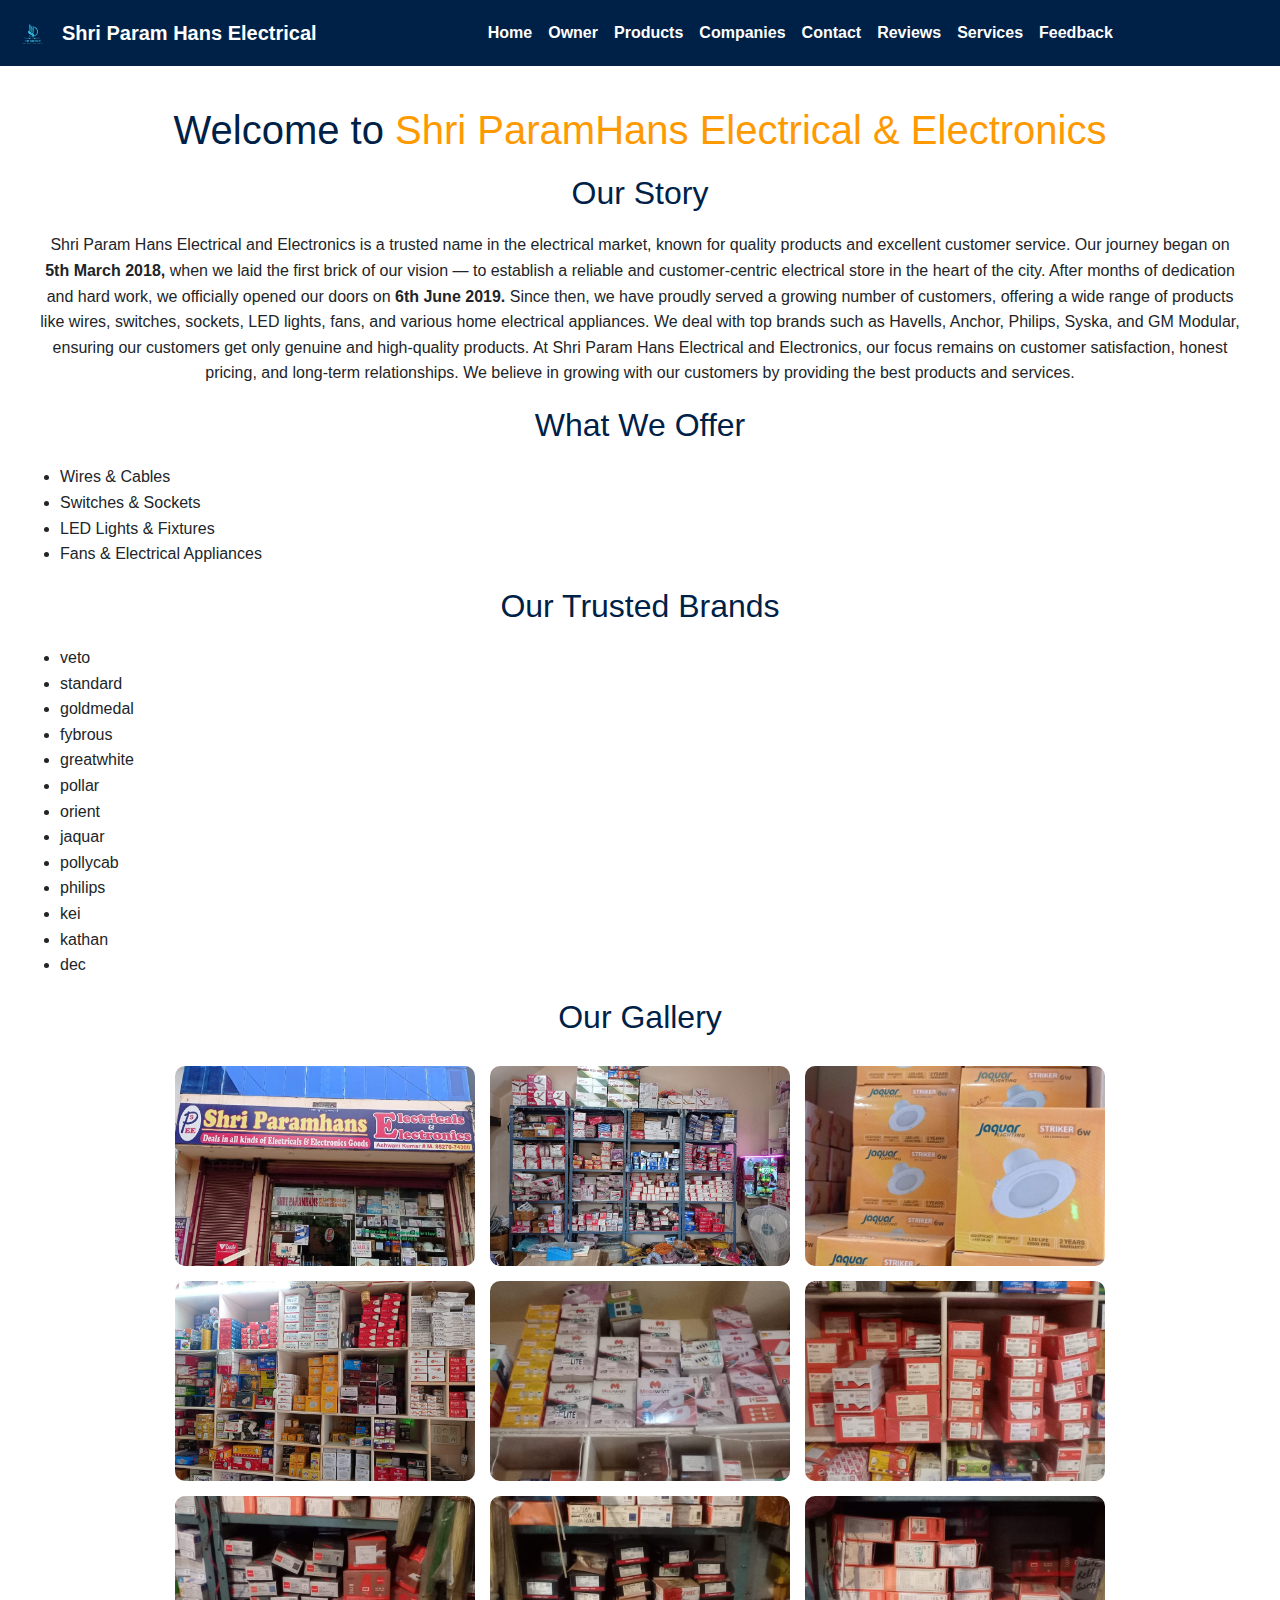
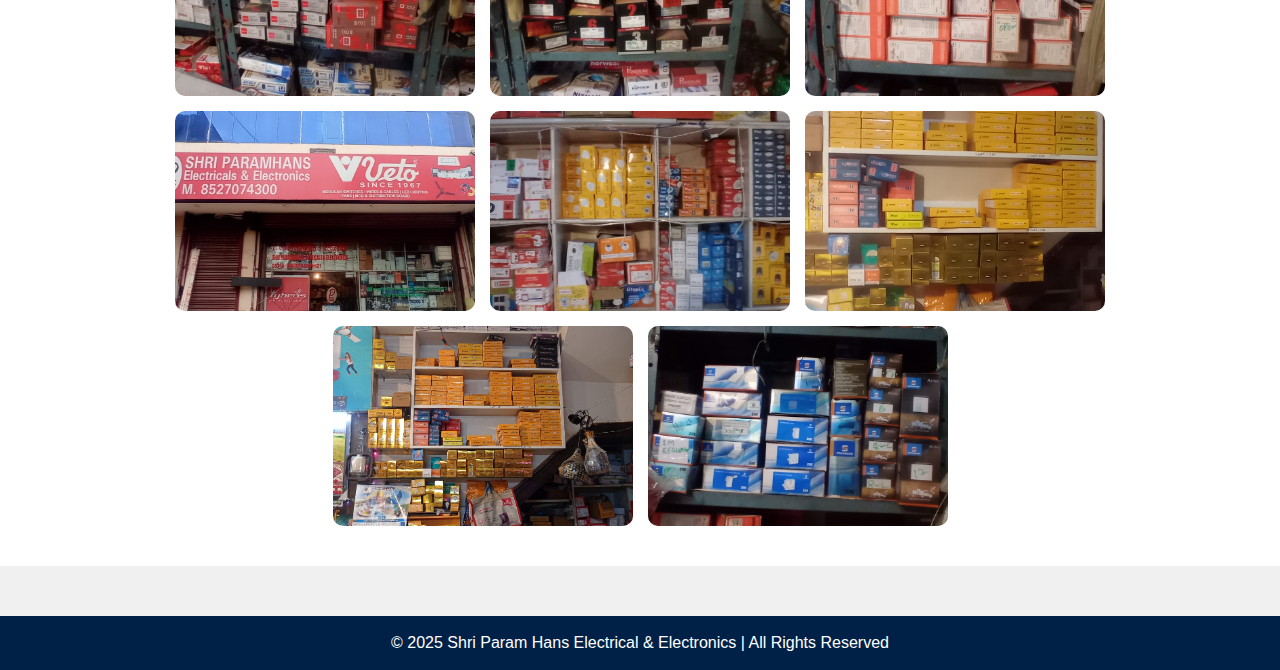
<file: index.html>
<!DOCTYPE html>
<html lang="en">
<head>
    <meta charset="UTF-8">
    <meta name="viewport" content="width=device-width, initial-scale=1.0">
    <title>Home | Shri Param Hans Electrical & Electronics</title>
    <link href="https://cdn.jsdelivr.net/npm/bootstrap@5.3.0/dist/css/bootstrap.min.css" rel="stylesheet">
    <!-- Bootstrap JS -->
<script src="https://cdn.jsdelivr.net/npm/bootstrap@5.3.0/dist/js/bootstrap.bundle.min.js"></script>


    <style>
        * {
            box-sizing: border-box;
            margin: 0;
            padding: 0;
        }

        body {
            font-family: 'Segoe UI', sans-serif;
            background: #f0f0f0;
        }
        

        .navbar {
            background-color: #002147;
            display: flex;
            justify-content: space-around;
        }

        .navbar-brand, .nav-link {
            color: white !important;
            font-weight: bold;
        }

        .navbar-brand img {
            height: 40px;
            margin-right: 10px;
        }


        .content {
            width: 100%;
            background: white;
            padding: 40px;
            animation: fadeIn 1s ease;
        }

        h1, h2 {
            color: #002147;
            text-align: center;
            margin-bottom: 20px;
        }

        ul, p {
            max-width: 100%;
            margin: 0 auto 20px auto;
            text-align: center;
            line-height: 1.6;
        }

        ul {
            list-style-type: disc;
            padding-left: 20px;
            display: inline-block;
            text-align: left;
        }

        .gallery-container {
            width: 100%;
            display: flex;
            flex-wrap: wrap;
            gap: 15px;
            justify-content: center;
            margin-top: 30px;
        }

        .gallery img {
            width: 300px;
            height: 200px;
            object-fit: cover;
            border-radius: 10px;
            transition: transform 0.3s, box-shadow 0.3s;
        }

        .gallery img:hover {
            transform: scale(1.05);
            box-shadow: 0 5px 15px rgba(0,0,0,0.3);
        }

        footer {
            background: #002147;
            color: white;
            text-align: center;
            padding: 15px;
            margin-top: 50px;
            font-size: 16px;
            width: 100%;
        }

        @keyframes fadeIn {
            from { opacity: 0; transform: translateY(-20px); }
            to { opacity: 1; transform: translateY(0); }
        }

        @media (max-width: 768px) {
            nav ul {
                flex-direction: column;
                gap: 10px;
            }

            .gallery img {
                width: 90%;
            }

            .content {
                padding: 20px;
            }
        }
    </style>
</head>
<body>


<!-- Navbar -->
<nav class="navbar navbar-expand-lg">
    <div class="container-fluid">
        <a class="navbar-brand d-flex align-items-center" href="#">
            <img src="images/logo.png" alt="Logo">
            Shri Param Hans Electrical
        </a>
        <button class="navbar-toggler bg-light" type="button" data-bs-toggle="collapse" data-bs-target="#navbarNav">
            <span class="navbar-toggler-icon text-white"></span>
        </button>
        <div class="collapse navbar-collapse justify-content-end" id="navbarNav">
            <ul class="navbar-nav">
                <li class="nav-item"><a class="nav-link" href="index.html">Home</a></li>
                 <li class="nav-item"><a  class="nav-link" href="owner.html">Owner</a></li>
                <li class="nav-item"><a class="nav-link" href="products.html">Products</a></li>
                <li class="nav-item"><a class="nav-link" href="companies.html">Companies</a></li>
                <li class="nav-item"><a class="nav-link" href="contact.html">Contact</a></li>
                <li class="nav-item"><a class="nav-link" href="reviews.html">Reviews</a></li>
                <li class="nav-item"><a  class="nav-link"href="services.html">Services</a></li>
                  <li class="nav-item"><a class="nav-link" href="feedback.html">Feedback</a></li>
            </ul>
        </div>
    </div>
</nav>


<div class="content">
    <h1>Welcome to <span style="color: #ff9900;">Shri ParamHans Electrical & Electronics</span></h1>

    <h2>Our Story</h2>
    <p>Shri Param Hans Electrical and Electronics is a trusted name in the electrical market, known for quality products and excellent customer service.

Our journey began on <b>5th March 2018,</b> when we laid the first brick of our vision — to establish a reliable and customer-centric electrical store in the heart of the city. After months of dedication and hard work, we officially opened our doors on<b> 6th June 2019.</b>

Since then, we have proudly served a growing number of customers, offering a wide range of products like wires, switches, sockets, LED lights, fans, and various home electrical appliances.

We deal with top brands such as Havells, Anchor, Philips, Syska, and GM Modular, ensuring our customers get only genuine and high-quality products.

At Shri Param Hans Electrical and Electronics, our focus remains on customer satisfaction, honest pricing, and long-term relationships. We believe in growing with our customers by providing the best products and services.</p>

    <h2>What We Offer</h2>
    <ul>
        <li>Wires & Cables</li>
        <li>Switches & Sockets</li>
        <li>LED Lights & Fixtures</li>
        <li>Fans & Electrical Appliances</li>
    </ul>

    <h2>Our Trusted Brands</h2>
    <ul>
        <li>veto</li>
        <li>standard</li>
        <li>goldmedal</li>
        <li>fybrous</li>
        <li>greatwhite</li>
        <li>pollar</li>
        <li>orient</li>
        <li>jaquar</li>
        <li>pollycab</li>
        <li>philips</li>
        <li>kei</li>
        <li>kathan</li>
        <li>dec</li>
    </ul>

    <h2>Our Gallery</h2>
    <div class="gallery-container">
        <div class="gallery"><img src="images/shop.jpg" alt="Shop"></div>
        <div class="gallery"><img src="images/shop2.jpg" alt="Shop"></div>
        <div class="gallery"><img src="images/shop3.jpg" alt="Shop"></div>
        <div class="gallery"><img src="images/shop4.jpg" alt="Shop"></div>
        <div class="gallery"><img src="images/shop5.jpg" alt="Shop"></div>
        <div class="gallery"><img src="images/shop6.jpg" alt="Shop"></div>
        <div class="gallery"><img src="images/shop7.jpg" alt="Shop"></div>
        <div class="gallery"><img src="images/shop8.jpg" alt="Shop"></div>
        <div class="gallery"><img src="images/shop9.jpg" alt="Shop"></div>
        <div class="gallery"><img src="images/shop10.jpg" alt="Shop"></div>
        <div class="gallery"><img src="images/shop11.jpg" alt="Shop"></div>
        <div class="gallery"><img src="images/shop12.jpg" alt="Shop"></div>
        <div class="gallery"><img src="images/shop13.jpg" alt="Shop"></div>
        <div class="gallery"><img src="images/shop14.jpg" alt="Shop"></div>
    </div>
</div>

<footer>
    &copy; 2025 Shri Param Hans Electrical & Electronics | All Rights Reserved
</footer>

</body>
</html>
</file>
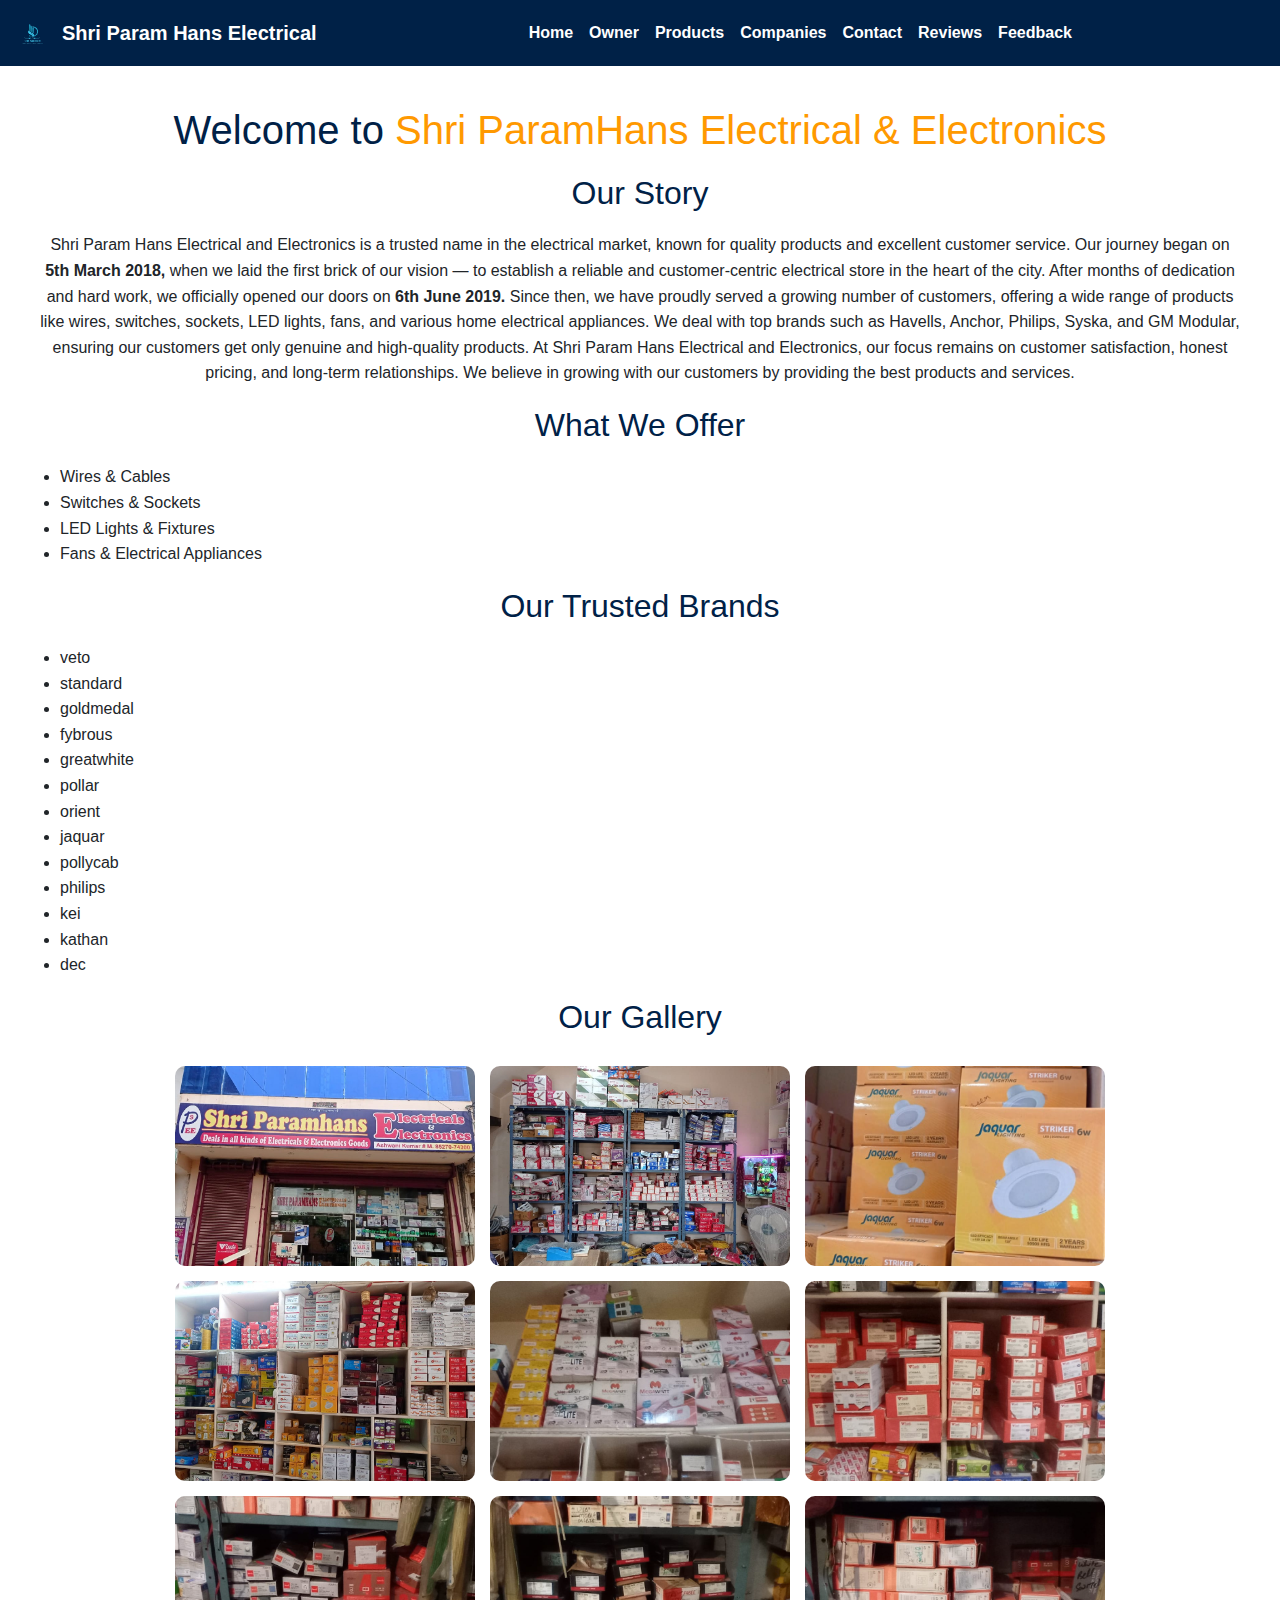
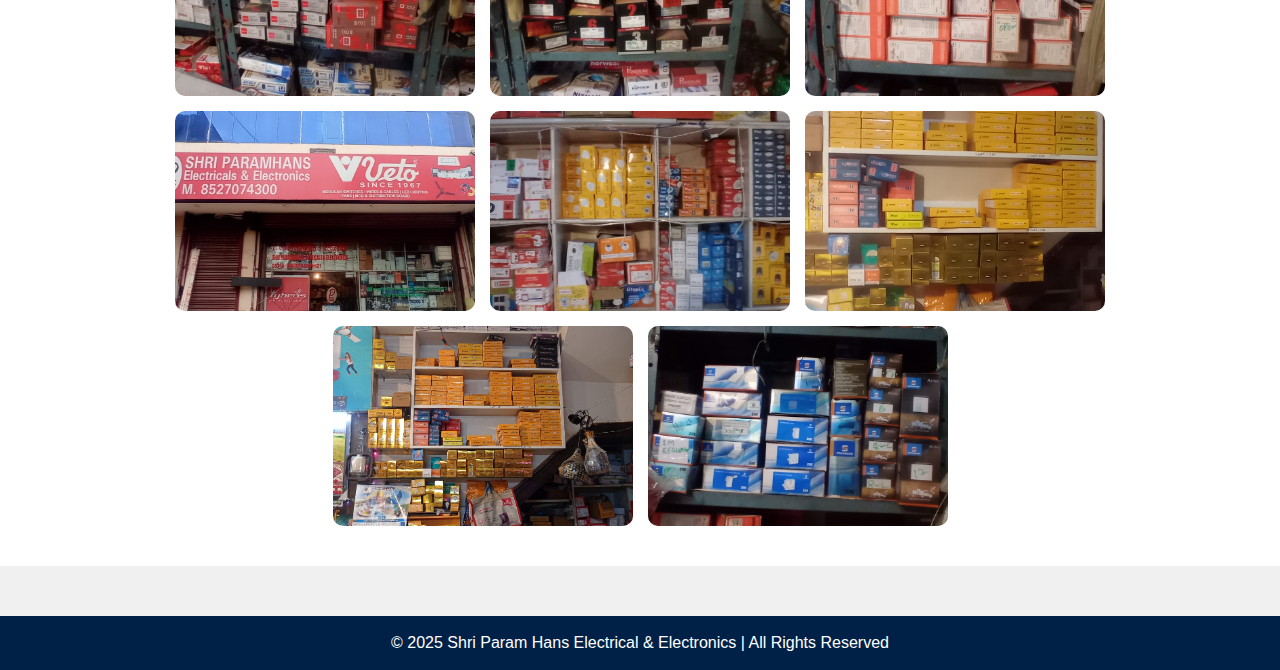
<file: shop/index.html>
<!DOCTYPE html>
<html lang="en">
<head>
    <meta charset="UTF-8">
    <meta name="viewport" content="width=device-width, initial-scale=1.0">
    <meta name="google-site-verification" content="0EEo1uVuti8PNHkztaFGyyzRTdcEHcANcEe9LLKLKnQ" />

    <title>Home | Shri Param Hans Electrical & Electronics</title>
    <link href="https://cdn.jsdelivr.net/npm/bootstrap@5.3.0/dist/css/bootstrap.min.css" rel="stylesheet">
    <!-- Bootstrap JS -->
<script src="https://cdn.jsdelivr.net/npm/bootstrap@5.3.0/dist/js/bootstrap.bundle.min.js"></script>
<meta name="google-site-verification" content="XFP5zxCz9aqmnJMfqTaJnBy1kudJHHuGz16v0EM0m2c" />
  <meta name="description" content="Electrical and electronics shop with quality products at the best prices. Visit Shri Param Hans Electrical & Electronics for wires, switches, fans, LEDs, inverters, and more.">
  
  <!-- ✅ Canonical Tag -->
   <link rel="canonical" href="https://shri-paramhans-electrical-electronics.netlify.app/" />
  <!-- Google tag (gtag.js) -->
<script async src="https://www.googletagmanager.com/gtag/js?id=G-Y7BVLZZQ5P"></script>
<script>
  window.dataLayer = window.dataLayer || [];
  function gtag(){dataLayer.push(arguments);}
  gtag('js', new Date());

  gtag('config', 'G-Y7BVLZZQ5P');
</script>

<style>
        * {
            box-sizing: border-box;
            margin: 0;
            padding: 0;
        }

        body {
            font-family: 'Segoe UI', sans-serif;
            background: #f0f0f0;
        }
        

        .navbar {
            background-color: #002147;
            display: flex;
            justify-content: space-around;
        }

        .navbar-brand, .nav-link {
            color: white !important;
            font-weight: bold;
        }

        .navbar-brand img {
            height: 40px;
            margin-right: 10px;
        }


        .content {
            width: 100%;
            background: white;
            padding: 40px;
            animation: fadeIn 1s ease;
        }

        h1, h2 {
            color: #002147;
            text-align: center;
            margin-bottom: 20px;
        }

        ul, p {
            max-width: 100%;
            margin: 0 auto 20px auto;
            text-align: center;
            line-height: 1.6;
        }

        ul {
            list-style-type: disc;
            padding-left: 20px;
            display: inline-block;
            text-align: left;
        }

        .gallery-container {
            width: 100%;
            display: flex;
            flex-wrap: wrap;
            gap: 15px;
            justify-content: center;
            margin-top: 30px;
        }

        .gallery img {
            width: 300px;
            height: 200px;
            object-fit: cover;
            border-radius: 10px;
            transition: transform 0.3s, box-shadow 0.3s;
        }

        .gallery img:hover {
            transform: scale(1.05);
            box-shadow: 0 5px 15px rgba(0,0,0,0.3);
        }

        footer {
            background: #002147;
            color: white;
            text-align: center;
            padding: 15px;
            margin-top: 50px;
            font-size: 16px;
            width: 100%;
        }

        @keyframes fadeIn {
            from { opacity: 0; transform: translateY(-20px); }
            to { opacity: 1; transform: translateY(0); }
        }

        @media (max-width: 768px) {
            nav ul {
                flex-direction: column;
                gap: 10px;
            }

            .gallery img {
                width: 90%;
            }

            .content {
                padding: 20px;
            }
        }
    </style>

    <!-- Google Tag Manager -->
<script>(function(w,d,s,l,i){w[l]=w[l]||[];w[l].push({'gtm.start':
new Date().getTime(),event:'gtm.js'});var f=d.getElementsByTagName(s)[0],
j=d.createElement(s),dl=l!='dataLayer'?'&l='+l:'';j.async=true;j.src=
'https://www.googletagmanager.com/gtm.js?id='+i+dl;f.parentNode.insertBefore(j,f);
})(window,document,'script','dataLayer','GTM-WQR226BF');</script>
<!-- End Google Tag Manager -->
</head>
<body>

    <!-- Google Tag Manager (noscript) -->
<noscript><iframe src="https://www.googletagmanager.com/ns.html?id=GTM-WQR226BF"
height="0" width="0" style="display:none;visibility:hidden"></iframe></noscript>
<!-- End Google Tag Manager (noscript) -->

<!-- Navbar -->
<nav class="navbar navbar-expand-lg">
    <div class="container-fluid">
        <a class="navbar-brand d-flex align-items-center" href="#">
            <img src="images/logo.png" alt="Logo">
            Shri Param Hans Electrical
        </a>
        <button class="navbar-toggler bg-light" type="button" data-bs-toggle="collapse" data-bs-target="#navbarNav">
            <span class="navbar-toggler-icon text-white"></span>
        </button>
        <div class="collapse navbar-collapse justify-content-end" id="navbarNav">
            <ul class="navbar-nav">
                <li class="nav-item"><a class="nav-link" href="index.html">Home</a></li>
                 <li class="nav-item"><a  class="nav-link" href="owner.html">Owner</a></li>
                <li class="nav-item"><a class="nav-link" href="products.html">Products</a></li>
                <li class="nav-item"><a class="nav-link" href="companies.html">Companies</a></li>
                <li class="nav-item"><a class="nav-link" href="contact.html">Contact</a></li>
                <li class="nav-item"><a class="nav-link" href="reviews.html">Reviews</a></li>
                  <li class="nav-item"><a class="nav-link" href="feedback.html">Feedback</a></li>
            </ul>
        </div>
    </div>
</nav>


<div class="content">
    <h1>Welcome to <span style="color: #ff9900;">Shri ParamHans Electrical & Electronics</span></h1>

    <h2>Our Story</h2>
    <p>Shri Param Hans Electrical and Electronics is a trusted name in the electrical market, known for quality products and excellent customer service.

Our journey began on <b>5th March 2018,</b> when we laid the first brick of our vision — to establish a reliable and customer-centric electrical store in the heart of the city. After months of dedication and hard work, we officially opened our doors on<b> 6th June 2019.</b>

Since then, we have proudly served a growing number of customers, offering a wide range of products like wires, switches, sockets, LED lights, fans, and various home electrical appliances.

We deal with top brands such as Havells, Anchor, Philips, Syska, and GM Modular, ensuring our customers get only genuine and high-quality products.

At Shri Param Hans Electrical and Electronics, our focus remains on customer satisfaction, honest pricing, and long-term relationships. We believe in growing with our customers by providing the best products and services.</p>

    <h2>What We Offer</h2>
    <ul>
        <li>Wires & Cables</li>
        <li>Switches & Sockets</li>
        <li>LED Lights & Fixtures</li>
        <li>Fans & Electrical Appliances</li>
    </ul>

    <h2>Our Trusted Brands</h2>
    <ul>
        <li>veto</li>
        <li>standard</li>
        <li>goldmedal</li>
        <li>fybrous</li>
        <li>greatwhite</li>
        <li>pollar</li>
        <li>orient</li>
        <li>jaquar</li>
        <li>pollycab</li>
        <li>philips</li>
        <li>kei</li>
        <li>kathan</li>
        <li>dec</li>
    </ul>

    <h2>Our Gallery</h2>
    <div class="gallery-container">
        <div class="gallery"><img src="images/shop.jpg" alt="Shop"></div>
        <div class="gallery"><img src="images/shop2.jpg" alt="Shop"></div>
        <div class="gallery"><img src="images/shop3.jpg" alt="Shop"></div>
        <div class="gallery"><img src="images/shop4.jpg" alt="Shop"></div>
        <div class="gallery"><img src="images/shop5.jpg" alt="Shop"></div>
        <div class="gallery"><img src="images/shop6.jpg" alt="Shop"></div>
        <div class="gallery"><img src="images/shop7.jpg" alt="Shop"></div>
        <div class="gallery"><img src="images/shop8.jpg" alt="Shop"></div>
        <div class="gallery"><img src="images/shop9.jpg" alt="Shop"></div>
        <div class="gallery"><img src="images/shop10.jpg" alt="Shop"></div>
        <div class="gallery"><img src="images/shop11.jpg" alt="Shop"></div>
        <div class="gallery"><img src="images/shop12.jpg" alt="Shop"></div>
        <div class="gallery"><img src="images/shop13.jpg" alt="Shop"></div>
        <div class="gallery"><img src="images/shop14.jpg" alt="Shop"></div>
    </div>
</div>

<footer>
    &copy; 2025 Shri Param Hans Electrical & Electronics | All Rights Reserved
</footer>

</body>
</html>
</file>
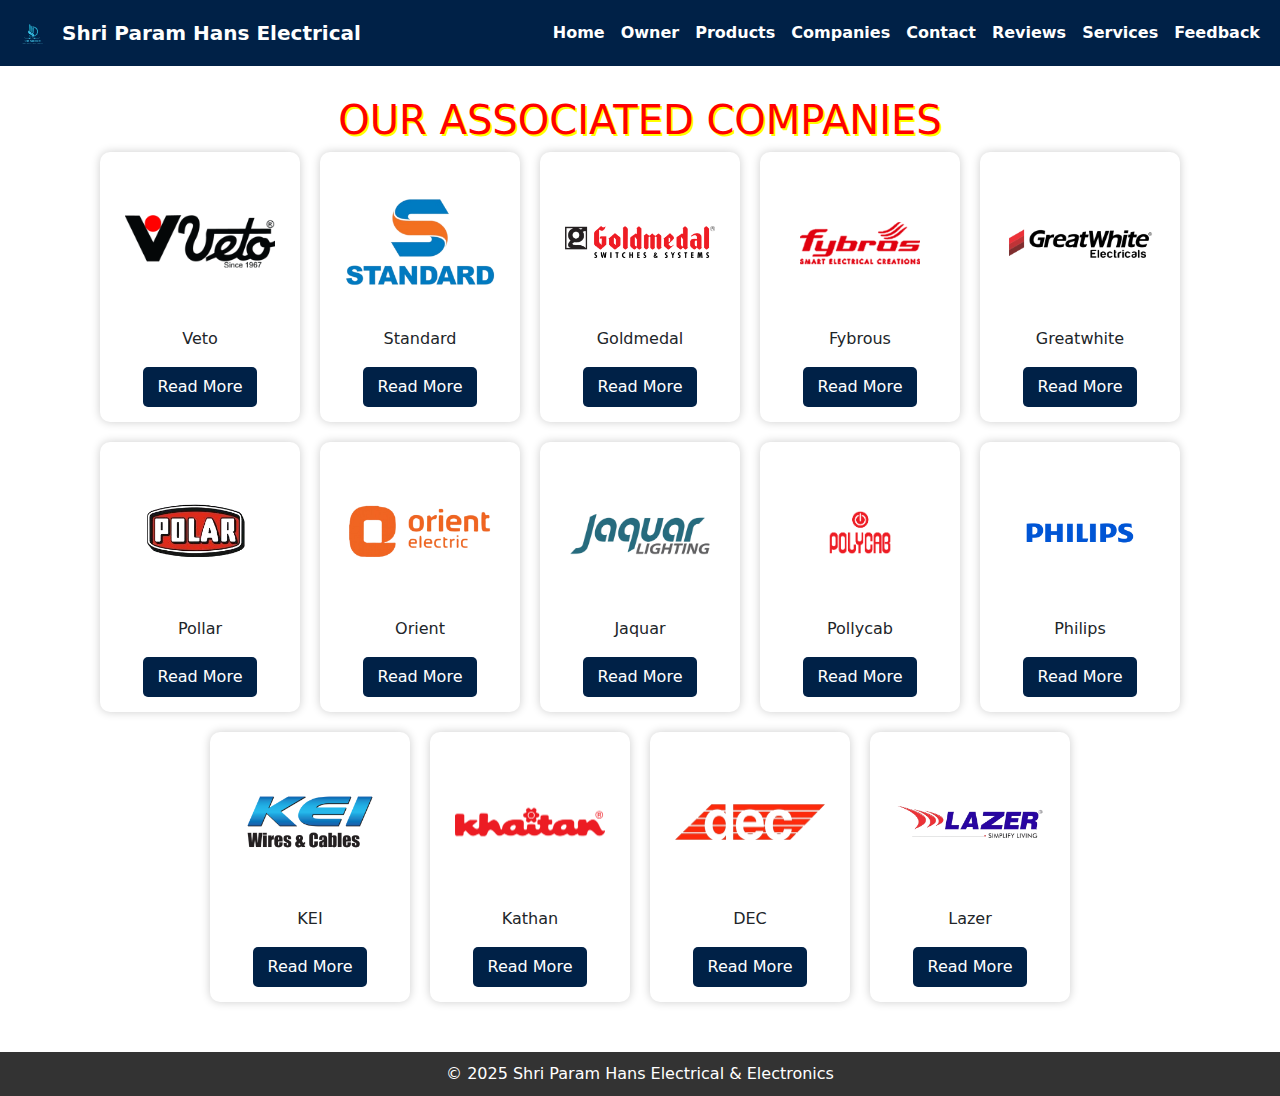
<file: companies.html>
<!DOCTYPE html>
<html lang="en">
<head>
    <meta charset="UTF-8">
    <title>Companies | Shri Param Hans Electrical</title>
    <link rel="stylesheet" href="style.css">
    <link href="https://cdn.jsdelivr.net/npm/bootstrap@5.3.0/dist/css/bootstrap.min.css" rel="stylesheet">
    <!-- Bootstrap JS -->
<script src="https://cdn.jsdelivr.net/npm/bootstrap@5.3.0/dist/js/bootstrap.bundle.min.js"></script>

    <style>
         .navbar {
            background-color: #002147;
        }

        .navbar-brand, .nav-link {
            color: white !important;
            font-weight: bold;
        }

        .navbar-brand img {
            height: 40px;
            margin-right: 10px;
        }

        .company-grid {
            display: flex;
            flex-wrap: wrap;
            justify-content: center;
            gap: 20px;
        }
        .company-card {
            background: white;
            width: 200px;
            padding: 15px;
            text-align: center;
            border-radius: 10px;
            box-shadow: 0 0 10px rgba(0,0,0,0.2);
            transition: transform 0.3s;
        }
        .company-card:hover {
            transform: scale(1.05);
        }
        .company-card img {
            width: 150px;
            height: 150px;
            object-fit: contain;
            margin-bottom: 10px;
        }
        .company-card button {
            background: #002147;
            color: white;
            border: none;
            padding: 8px 15px;
            border-radius: 5px;
            cursor: pointer;
        }
        .company-card button:hover {
            background: #004080;
        }

        #overlay {
            display: none;
            position: fixed;
            top: 0; left: 0;
            width: 100%; height: 100%;
            background: rgba(0,0,0,0.5);
            z-index: 999;
        }
        #modal {
            display: none;
            position: fixed;
            top: 50%; left: 50%;
            transform: translate(-50%, -50%);
            background: white;
            padding: 20px;
            border-radius: 10px;
            box-shadow: 0 0 10px #000;
            z-index: 1000;
            max-width: 400px;
            text-align: center;
        }
        #modal button {
            margin-top: 10px;
        }
        .k3
        {
            color:red;
    text-align: center;
    text-shadow: 2px 2px yellow;
    text-transform: uppercase;
    font-size: 40px;
        }
    </style>
</head>
<body>

<!-- Navbar -->
<nav class="navbar navbar-expand-lg">
    <div class="container-fluid">
        <a class="navbar-brand d-flex align-items-center" href="#">
            <img src="images/logo.png" alt="Logo">
            Shri Param Hans Electrical
        </a>
        <button class="navbar-toggler bg-light" type="button" data-bs-toggle="collapse" data-bs-target="#navbarNav">
            <span class="navbar-toggler-icon text-white"></span>
        </button>
        <div class="collapse navbar-collapse justify-content-end" id="navbarNav">
            <ul class="navbar-nav">
                <li class="nav-item"><a class="nav-link" href="index.html">Home</a></li>
                 <li class="nav-item"><a  class="nav-link" href="owner.html">Owner</a></li>
                <li class="nav-item"><a class="nav-link" href="products.html">Products</a></li>
                <li class="nav-item"><a class="nav-link" href="companies.html">Companies</a></li>
                <li class="nav-item"><a class="nav-link" href="contact.html">Contact</a></li>
                <li class="nav-item"><a class="nav-link" href="reviews.html">Reviews</a></li>
                <li class="nav-item"><a  class="nav-link"href="services.html">Services</a></li>
                  <li class="nav-item"><a class="nav-link" href="feedback.html">Feedback</a></li>
            </ul>
        </div>
    </div>
</nav>

<div class="content">
    <h1 class="k3">Our Associated Companies</h1>

    <div class="company-grid">
        <div class="company-card">
            <img src="/shop/images/veto.png" alt="Veto">
            <p>Veto</p>
            <button onclick="showModal('Veto', 'Veto is known for high-quality wires, cables, and electrical products.')">Read More</button>
        </div>

        <div class="company-card">
            <img src="images/Standard.png" alt="Standard">
            <p>Standard</p>
            <button onclick="showModal('Standard', 'Standard Electricals specializes in switches, fans, and modular electrical accessories.')">Read More</button>
        </div>

        <div class="company-card">
            <img src="images/gold medal.png" alt="Goldmedal">
            <p>Goldmedal</p>
            <button onclick="showModal('Goldmedal', 'Innovative switches, home automation, and modular accessories from Goldmedal.')">Read More</button>
        </div>

        <div class="company-card">
            <img src="images/fybros.png" alt="Fybrous">
            <p>Fybrous</p>
            <button onclick="showModal('Fybrous', 'Fybrous provides top-quality electrical wires and solutions for industrial use.')">Read More</button>
        </div>

        <div class="company-card">
            <img src="images/Great-White.png" alt="Greatwhite">
            <p>Greatwhite</p>
            <button onclick="showModal('Greatwhite', 'Greatwhite offers modular switches, MCBs, and electrical solutions.')">Read More</button>
        </div>

        <div class="company-card">
            <img src="images/Polar.png" alt="Pollar">
            <p>Pollar</p>
            <button onclick="showModal('Pollar', 'Pollar is a trusted brand for ceiling fans and electrical appliances.')">Read More</button>
        </div>

        <div class="company-card">
            <img src="images/orient.png" alt="Orient">
            <p>Orient</p>
            <button onclick="showModal('Orient', 'Orient Electric offers fans, lights, and electrical home appliances.')">Read More</button>
        </div>

        <div class="company-card">
            <img src="images/jaquar.png" alt="Jaquar">
            <p>Jaquar</p>
            <button onclick="showModal('Jaquar', 'Jaquar Lighting is renowned for premium lighting and sanitary products.')">Read More</button>
        </div>

        <div class="company-card">
            <img src="images/polycab.png" alt="Pollycab">
            <p>Pollycab</p>
            <button onclick="showModal('Pollycab', 'Pollycab manufactures high-quality wires, cables, and electrical solutions.')">Read More</button>
        </div>

        <div class="company-card">
            <img src="images/philips.png" alt="Philips">
            <p>Philips</p>
            <button onclick="showModal('Philips', 'Global leader in LED lighting and smart electrical products.')">Read More</button>
        </div>

        <div class="company-card">
            <img src="images/Kei.png" alt="KEI">
            <p>KEI</p>
            <button onclick="showModal('KEI', 'KEI is a pioneer in wire and cable manufacturing for industrial use.')">Read More</button>
        </div>

        <div class="company-card">
            <img src="images/kww.png" alt="Kathan">
            <p>Kathan</p>
            <button onclick="showModal('Kathan', 'Kathan specializes in decorative lights and electrical solutions.')">Read More</button>
        </div>

        <div class="company-card">
            <img src="images/Dec.png" alt="DEC">
            <p>DEC</p>
            <button onclick="showModal('DEC', 'DEC provides quality electrical items and accessories.')">Read More</button>
        </div>

        <div class="company-card">
            <img src="images/lazer.png" alt="Lazer">
            <p>Lazer</p>
            <button onclick="showModal('Lazer', 'Lazer provides quality electrical items and accessories.')">Read More</button>
        </div>
    </div>

</div>

<div id="overlay" onclick="closeModal()"></div>
<div id="modal">
    <h2 id="modalTitle"></h2>
    <p id="modalContent"></p>
    <button onclick="closeModal()">Close</button>
</div>

<footer>&copy; 2025 Shri Param Hans Electrical & Electronics</footer>

<script>
function showModal(title, content) {
    document.getElementById('modalTitle').innerText = title;
    document.getElementById('modalContent').innerText = content;
    document.getElementById('modal').style.display = 'block';
    document.getElementById('overlay').style.display = 'block';
}

function closeModal() {
    document.getElementById('modal').style.display = 'none';
    document.getElementById('overlay').style.display = 'none';
}
</script>

</body>
</html>
</file>
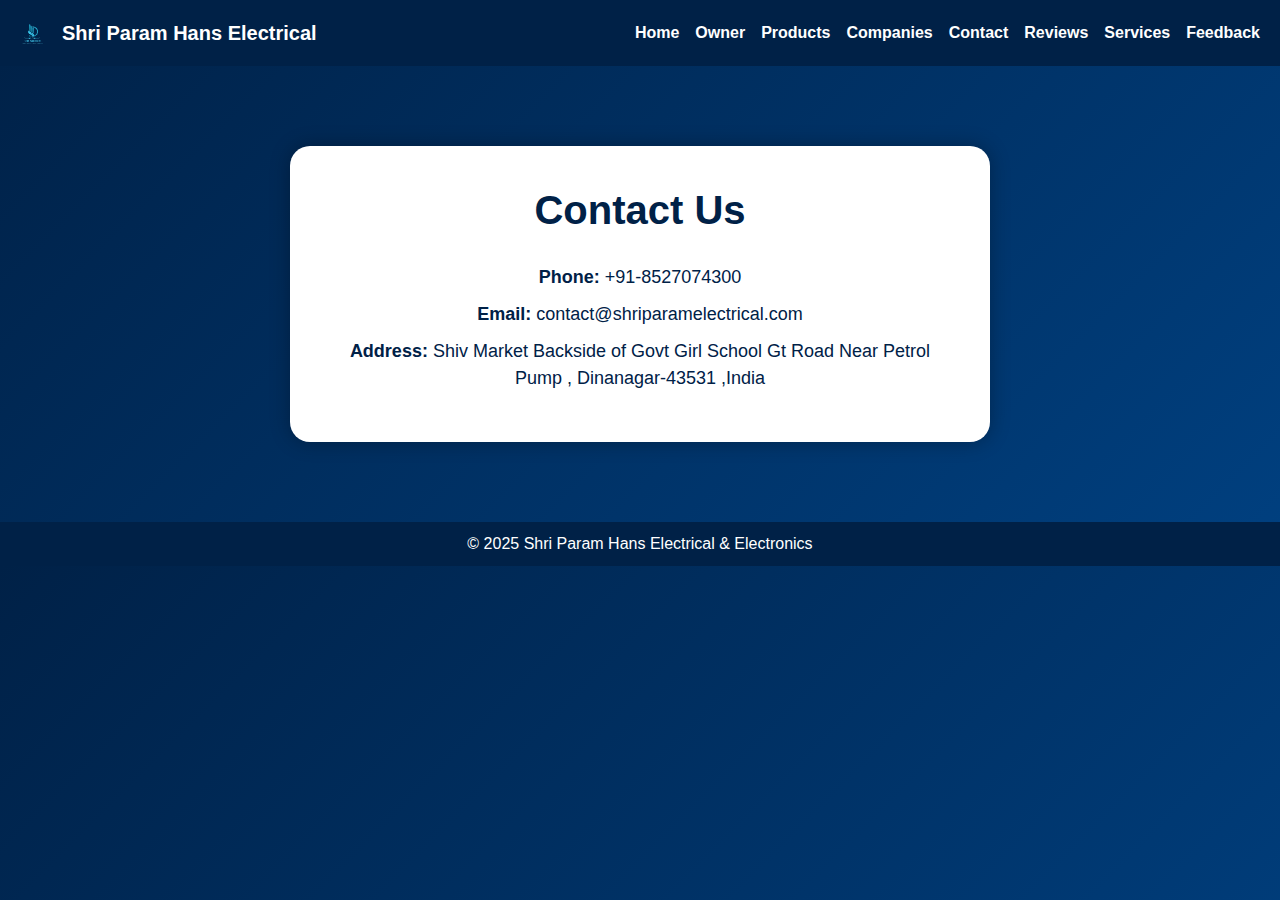
<file: contact.html>
<!DOCTYPE html>
<html lang="en">
<head>
    <meta charset="UTF-8">
    <title>Contact | Shri Param Hans Electrical</title>
    <meta name="viewport" content="width=device-width, initial-scale=1">
    
    <!-- Bootstrap CDN -->
    <link href="https://cdn.jsdelivr.net/npm/bootstrap@5.3.0/dist/css/bootstrap.min.css" rel="stylesheet">
    <!-- Bootstrap JS -->
<script src="https://cdn.jsdelivr.net/npm/bootstrap@5.3.0/dist/js/bootstrap.bundle.min.js"></script>


    <style>
        body {
            background: linear-gradient(135deg, #002147, #004080);
            color: white;
            font-family: Arial, sans-serif;
        }

        .navbar {
            background-color: #002147;
        }

        .navbar-brand, .nav-link {
            color: white !important;
            font-weight: bold;
        }

        .navbar-brand img {
            height: 40px;
            margin-right: 10px;
        }

        .contact-container {
            background: white;
            color: #002147;
            border-radius: 20px;
            padding: 40px;
            max-width: 700px;
            margin: 80px auto;
            box-shadow: 0 0 20px rgba(0,0,0,0.3);
            animation: fadeIn 1s ease;
        }

        h1 {
            font-weight: bold;
            text-align: center;
            margin-bottom: 30px;
        }

        p {
            font-size: 18px;
            text-align: center;
            margin: 10px 0;
        }

        footer {
            background: #002147;
            color: white;
            text-align: center;
            padding: 10px;
            margin-top: 50px;
        }

        @keyframes fadeIn {
            from { opacity: 0; transform: translateY(-20px); }
            to { opacity: 1; transform: translateY(0); }
        }
    </style>
</head>
<body>

<!-- Navbar -->
<nav class="navbar navbar-expand-lg">
    <div class="container-fluid">
        <a class="navbar-brand d-flex align-items-center" href="#">
            <img src="images/logo.png" alt="Logo">
            Shri Param Hans Electrical
        </a>
        <button class="navbar-toggler bg-light" type="button" data-bs-toggle="collapse" data-bs-target="#navbarNav">
            <span class="navbar-toggler-icon text-white"></span>
        </button>
        <div class="collapse navbar-collapse justify-content-end" id="navbarNav">
            <ul class="navbar-nav">
                <li class="nav-item"><a class="nav-link" href="index.html">Home</a></li>
                 <li class="nav-item"><a  class="nav-link" href="owner.html">Owner</a></li>
                <li class="nav-item"><a class="nav-link" href="products.html">Products</a></li>
                <li class="nav-item"><a class="nav-link" href="companies.html">Companies</a></li>
                <li class="nav-item"><a class="nav-link" href="contact.html">Contact</a></li>
                <li class="nav-item"><a class="nav-link" href="reviews.html">Reviews</a></li>
                <li class="nav-item"><a  class="nav-link"href="services.html">Services</a></li>
                  <li class="nav-item"><a class="nav-link" href="feedback.html">Feedback</a></li>
            </ul>
        </div>
    </div>
</nav>

<!-- Contact Section -->
<div class="contact-container">
    <h1>Contact Us</h1>
    <p><strong>Phone:</strong> +91-8527074300</p>
    <p><strong>Email:</strong> contact@shriparamelectrical.com</p>
    <p><strong>Address:</strong> Shiv Market Backside of Govt Girl School Gt Road Near Petrol Pump , Dinanagar-43531 ,India</p>
</div>

<footer>
    &copy; 2025 Shri Param Hans Electrical & Electronics
</footer>

<!-- Bootstrap JS -->
<script src="https://cdn.jsdelivr.net/npm/bootstrap@5.3.0/dist/js/bootstrap.bundle.min.js"></script>

</body>
</html>
</file>
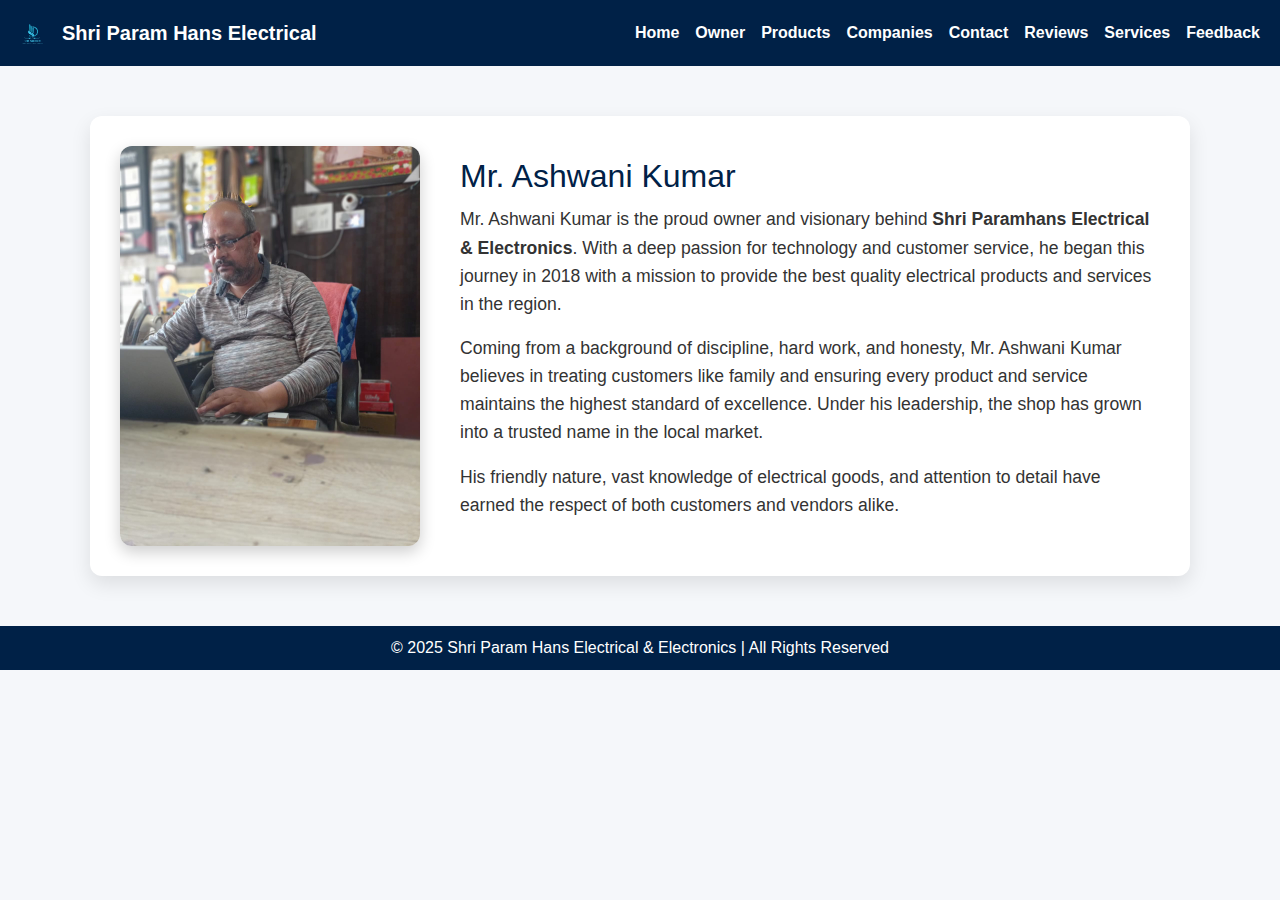
<file: owner.html>
<!DOCTYPE html>
<html lang="en">
<head>
  <meta charset="UTF-8">
  <title>Owner | Shri Param Hans Electrical & Electronics</title>
  <link rel="stylesheet" href="style.css">
  <link href="https://cdn.jsdelivr.net/npm/bootstrap@5.3.0/dist/css/bootstrap.min.css" rel="stylesheet">
  <!-- Bootstrap JS -->
<script src="https://cdn.jsdelivr.net/npm/bootstrap@5.3.0/dist/js/bootstrap.bundle.min.js"></script>

  <style>
    body {
      margin: 0;
      font-family: 'Segoe UI', sans-serif;
      background: #f5f7fa;
      color: #333;
    }

     .navbar {
            background-color: #002147;
        }

        .navbar-brand, .nav-link {
            color: white !important;
            font-weight: bold;
        }

        .navbar-brand img {
            height: 40px;
            margin-right: 10px;
        }


    .content {
      max-width: 1100px;
      margin: 50px auto;
      padding: 30px;
      background-color: white;
      border-radius: 12px;
      box-shadow: 0 8px 20px rgba(0, 0, 0, 0.1);
    }

    .owner-section {
      display: flex;
      flex-wrap: wrap;
      gap: 40px;
      align-items: center;
    }

    .owner-section img {
      width: 300px;
      border-radius: 12px;
      box-shadow: 0 6px 16px rgba(0, 0, 0, 0.2);
    }

    .owner-section .details {
      flex: 1;
    }

    .owner-section h2 {
      color: #002147;
      margin-bottom: 10px;
    }

    .owner-section p {
      font-size: 1.1rem;
      line-height: 1.6;
    }

    footer {
      background-color: #002147;
      color: white;
      text-align: center;
      padding: 10px;
      margin-top: 50px;
    }
  </style>
</head>
<body>

<!-- Navbar -->
<nav class="navbar navbar-expand-lg">
    <div class="container-fluid">
        <a class="navbar-brand d-flex align-items-center" href="#">
            <img src="images/logo.png" alt="Logo">
            Shri Param Hans Electrical
        </a>
        <button class="navbar-toggler bg-light" type="button" data-bs-toggle="collapse" data-bs-target="#navbarNav">
            <span class="navbar-toggler-icon text-white"></span>
        </button>
        <div class="collapse navbar-collapse justify-content-end" id="navbarNav">
            <ul class="navbar-nav">
                <li class="nav-item"><a class="nav-link" href="index.html">Home</a></li>
                 <li class="nav-item"><a  class="nav-link" href="owner.html">Owner</a></li>
                <li class="nav-item"><a class="nav-link" href="products.html">Products</a></li>
                <li class="nav-item"><a class="nav-link" href="companies.html">Companies</a></li>
                <li class="nav-item"><a class="nav-link" href="contact.html">Contact</a></li>
                <li class="nav-item"><a class="nav-link" href="reviews.html">Reviews</a></li>
                <li class="nav-item"><a  class="nav-link"href="services.html">Services</a></li>
                  <li class="nav-item"><a class="nav-link" href="feedback.html">Feedback</a></li>
            </ul>
        </div>
    </div>
</nav>
<div class="content">
  <div class="owner-section">
    <img src="images/papa.jpg" alt="Owner Photo">
    <div class="details">
      <h2>Mr. Ashwani Kumar</h2>
      <p>
        Mr. Ashwani Kumar is the proud owner and visionary behind <strong>Shri Paramhans Electrical & Electronics</strong>. 
        With a deep passion for technology and customer service, he began this journey in 2018 with a mission to provide 
        the best quality electrical products and services in the region.
      </p>
      <p>
        Coming from a background of discipline, hard work, and honesty, Mr. Ashwani Kumar  believes in treating customers like family 
        and ensuring every product and service maintains the highest standard of excellence. Under his leadership, the shop 
        has grown into a trusted name in the local market.
      </p>
      <p>
        His friendly nature, vast knowledge of electrical goods, and attention to detail have earned the respect of both 
        customers and vendors alike.
      </p>
    </div>
  </div>
</div>

<footer>
  &copy; 2025 Shri Param Hans Electrical & Electronics | All Rights Reserved
</footer>

</body>
</html>
</file>
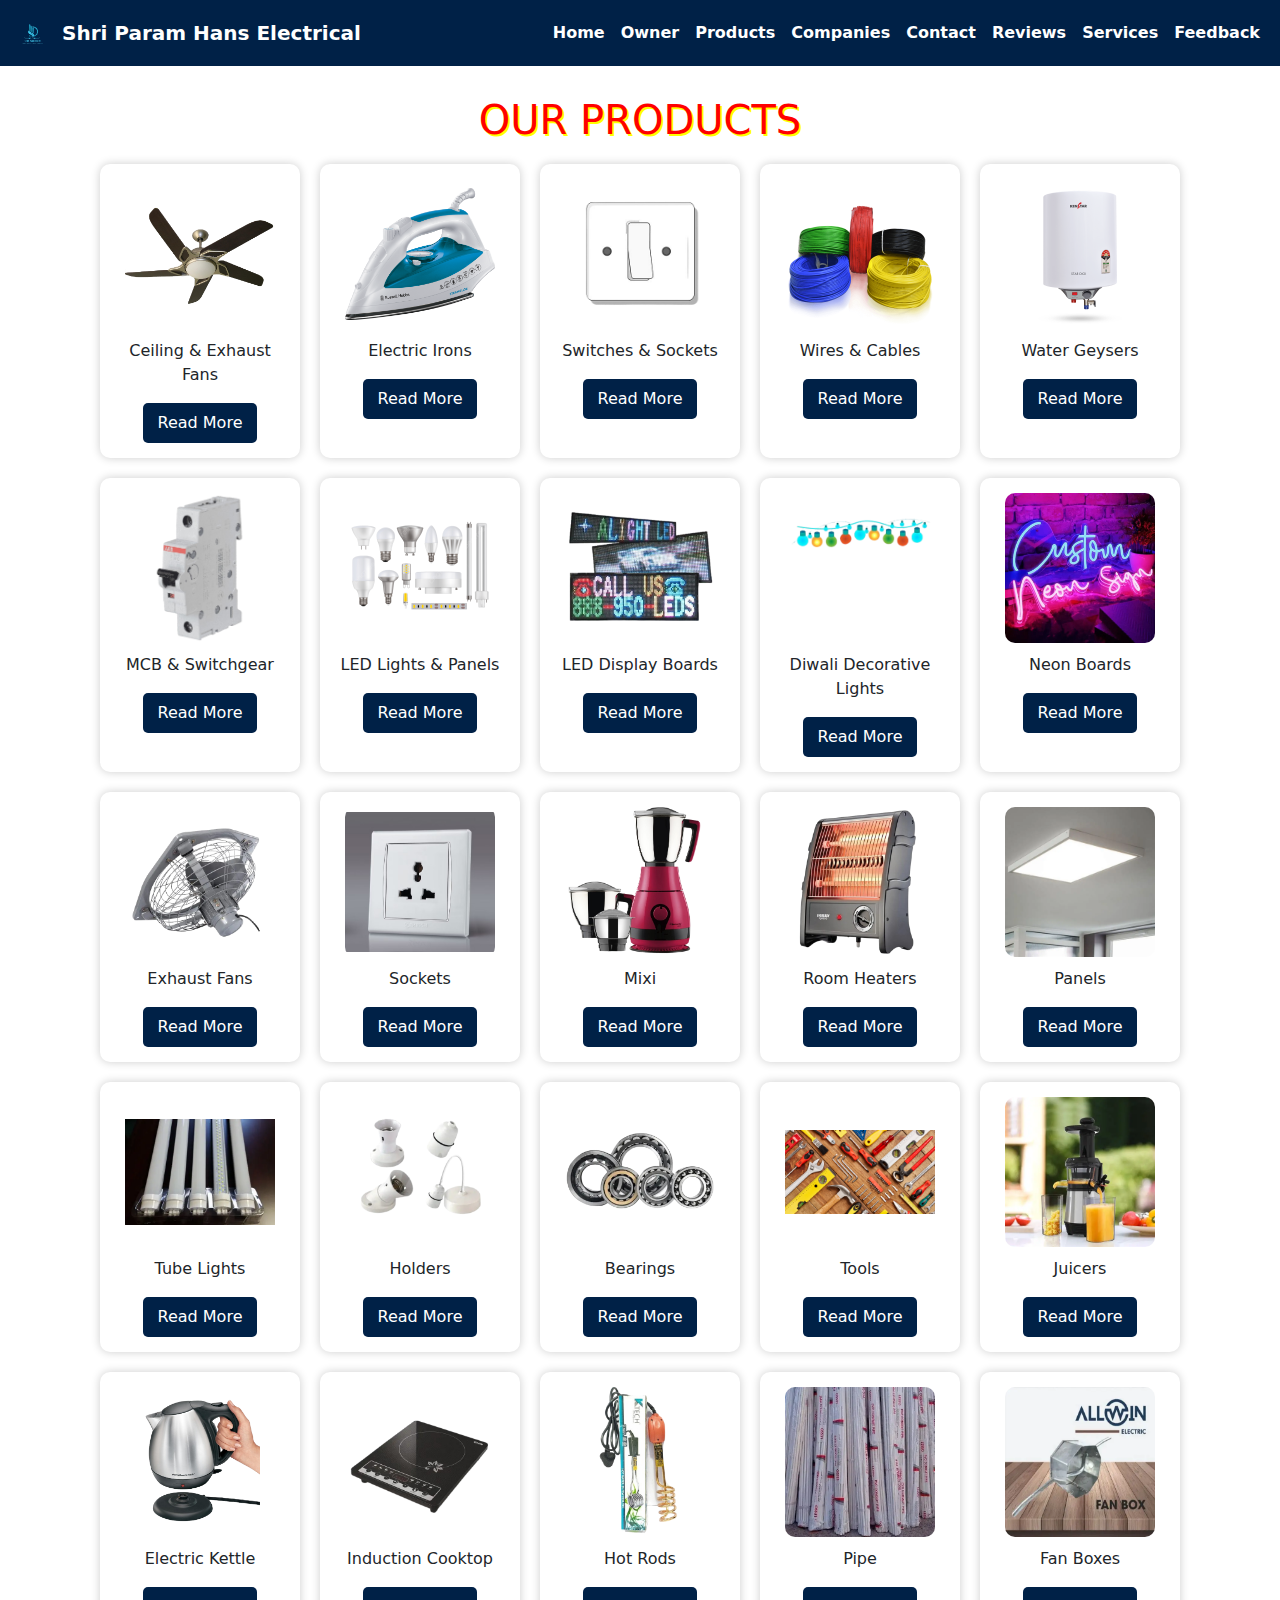
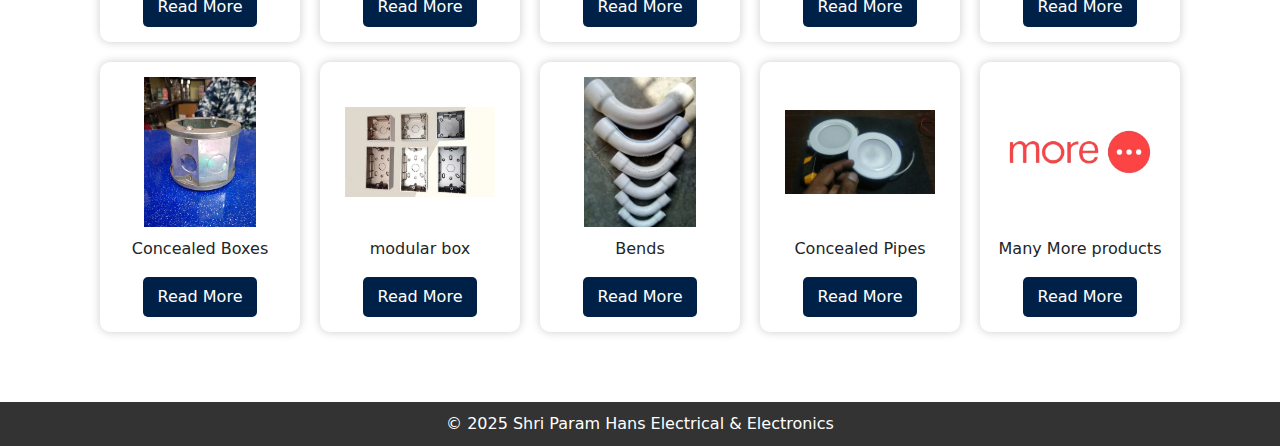
<file: products.html>
<!DOCTYPE html>
<html lang="en">
<head>
    <meta charset="UTF-8">
    <title>Products | Shri Param Hans Electrical</title>
    <link rel="stylesheet" href="style.css">
    <link href="https://cdn.jsdelivr.net/npm/bootstrap@5.3.0/dist/css/bootstrap.min.css" rel="stylesheet">
    <!-- Bootstrap JS -->
<script src="https://cdn.jsdelivr.net/npm/bootstrap@5.3.0/dist/js/bootstrap.bundle.min.js"></script>

    <style>

         .navbar {
            background-color: #002147;
        }

        .navbar-brand, .nav-link {
            color: white !important;
            font-weight: bold;
        }

        .navbar-brand img {
            height: 40px;
            margin-right: 10px;
        }

        .product-grid {
            display: flex;
            flex-wrap: wrap;
            justify-content: center;
            gap: 20px;
            margin: 20px;
        }
        .product-card {
            background: white;
            width: 200px;
            padding: 15px;
            text-align: center;
            border-radius: 10px;
            box-shadow: 0 0 10px rgba(0,0,0,0.2);
            transition: transform 0.3s;
        }
        .product-card:hover {
            transform: scale(1.05);
        }
        .product-card img {
            width: 150px;
            height: 150px;
            object-fit: contain;
            margin-bottom: 10px;
        }
        .product-card button {
            background: #002147;
            color: white;
            border: none;
            padding: 8px 15px;
            border-radius: 5px;
            cursor: pointer;
        }
        .product-card button:hover {
            background: #004080;
        }

        #overlay {
            display: none;
            position: fixed;
            top: 0; left: 0;
            width: 100%; height: 100%;
            background: rgba(0,0,0,0.5);
            z-index: 999;
        }
        #modal {
            display: none;
            position: fixed;
            top: 50%; left: 50%;
            transform: translate(-50%, -50%);
            background: white;
            padding: 20px;
            border-radius: 10px;
            box-shadow: 0 0 10px #000;
            z-index: 1000;
            max-width: 400px;
            text-align: center;
        }
        #modal button {
            margin-top: 10px;
        }
        #k3 {
            color: red;
            text-align: center;
            text-shadow: 2px 2px yellow;
            text-transform: uppercase;
            font-size: 40px;
        }
    </style>
</head>
<body>
<!-- Navbar -->
<nav class="navbar navbar-expand-lg">
    <div class="container-fluid">
        <a class="navbar-brand d-flex align-items-center" href="#">
            <img src="images/logo.png" alt="Logo">
            Shri Param Hans Electrical
        </a>
        <button class="navbar-toggler bg-light" type="button" data-bs-toggle="collapse" data-bs-target="#navbarNav">
            <span class="navbar-toggler-icon text-white"></span>
        </button>
        <div class="collapse navbar-collapse justify-content-end" id="navbarNav">
            <ul class="navbar-nav">
                <li class="nav-item"><a class="nav-link" href="index.html">Home</a></li>
                 <li class="nav-item"><a  class="nav-link" href="owner.html">Owner</a></li>
                <li class="nav-item"><a class="nav-link" href="products.html">Products</a></li>
                <li class="nav-item"><a class="nav-link" href="companies.html">Companies</a></li>
                <li class="nav-item"><a class="nav-link" href="contact.html">Contact</a></li>
                <li class="nav-item"><a class="nav-link" href="reviews.html">Reviews</a></li>
                <li class="nav-item"><a  class="nav-link"href="services.html">Services</a></li>
                  <li class="nav-item"><a class="nav-link" href="feedback.html">Feedback</a></li>
            </ul>
        </div>
    </div>
</nav>

<div class="content">
    <h1 id="k3">Our Products</h1>
    <div class="product-grid">
        <!-- Previous Products -->
        <div class="product-card"><img src="images/fan.png" alt="Fans"><p>Ceiling & Exhaust Fans</p><button onclick="showModal('Ceiling & Exhaust Fans','We offer a variety of ceiling and exhaust fans for home, office, and industrial use from trusted brands.')">Read More</button></div>
        <div class="product-card"><img src="images/press.png" alt="Electric Iron"><p>Electric Irons</p><button onclick="showModal('Electric Irons','High-performance electric irons with durable build and energy efficiency from leading brands.')">Read More</button></div>
        <div class="product-card"><img src="images/switch.png" alt="Switches & Sockets"><p>Switches & Sockets</p><button onclick="showModal('Switches & Sockets','Wide range of stylish and safe switches, sockets, and modular accessories.')">Read More</button></div>
        <div class="product-card"><img src="images/wire.png" alt="Wires & Cables"><p>Wires & Cables</p><button onclick="showModal('Wires & Cables','High-quality wires and cables for residential, commercial, and industrial installations.')">Read More</button></div>
        <div class="product-card"><img src="images/Geyser.png" alt="Water Geysers"><p>Water Geysers</p><button onclick="showModal('Water Geysers','Energy-efficient water geysers with advanced safety features and various capacities.')">Read More</button></div>
        <div class="product-card"><img src="images/Mcb.png" alt="MCB & Switchgear"><p>MCB & Switchgear</p><button onclick="showModal('MCB & Switchgear','Reliable MCBs and switchgear for maximum protection and operational safety.')">Read More</button></div>
        <div class="product-card"><img src="images/led.png" alt="LED Lights & Panels"><p>LED Lights & Panels</p><button onclick="showModal('LED Lights & Panels','Energy-saving LED lights and panels for various applications.')">Read More</button></div>
        <div class="product-card"><img src="images/boards.png" alt="LED Display Boards"><p>LED Display Boards</p><button onclick="showModal('LED Display Boards','Custom-designed LED display boards for shops, events, and advertising.')">Read More</button></div>
        <div class="product-card"><img src="images/diwali.png" alt="Diwali Decorative Lights"><p>Diwali Decorative Lights</p><button onclick="showModal('Diwali Decorative Lights','Beautiful decorative lighting for Diwali and other festive celebrations.')">Read More</button></div>
        <div class="product-card"><img src="images/neon.webp" alt="Neon Boards"><p>Neon Boards</p><button onclick="showModal('Neon Boards','Attractive neon signage boards for commercial and decorative use.')">Read More</button></div>

        <!-- New Added Products -->
        <div class="product-card"><img src="images/exaust.png" alt="Exhaust Fans"><p>Exhaust Fans</p><button onclick="showModal('Exhaust Fans','High-performance exhaust fans for ventilation.')">Read More</button></div>
        <div class="product-card"><img src="images/socket.avif" alt="Sockets"><p>Sockets</p><button onclick="showModal('Sockets','Durable sockets for safe use.')">Read More</button></div>
        <div class="product-card"><img src="images/mixxi.png" alt="Mixi"><p>Mixi</p><button onclick="showModal('Mixi','Top-quality mixers and grinders.')">Read More</button></div>
        <div class="product-card"><img src="images/heater.png" alt="Room Heater"><p>Room Heaters</p><button onclick="showModal('Room Heaters','Energy-efficient room heaters.')">Read More</button></div>
        <div class="product-card"><img src="images/pannel.webp" alt="Panels"><p>Panels</p><button onclick="showModal('Panels','High-quality panels for installations.')">Read More</button></div>
        <div class="product-card"><img src="images/tube.webp" alt="Tube Lights"><p>Tube Lights</p><button onclick="showModal('Tube Lights','LED and traditional tube lights.')">Read More</button></div>
        <div class="product-card"><img src="images/holders.png" alt="Holders"><p>Holders</p><button onclick="showModal('Holders','Durable lamp holders.')">Read More</button></div>
        <div class="product-card"><img src="images/bearing.png" alt="Bearings"><p>Bearings</p><button onclick="showModal('Bearings','High-grade bearings.')">Read More</button></div>
        <div class="product-card"><img src="images/tools.jpg" alt="Tools"><p>Tools</p><button onclick="showModal('Tools','Electrical hand tools.')">Read More</button></div>
        <div class="product-card"><img src="images/juicer.webp" alt="Juicer"><p>Juicers</p><button onclick="showModal('Juicers','Compact and powerful juicers.')">Read More</button></div>
        <div class="product-card"><img src="images/kettle.png" alt="Electric Kettle"><p>Electric Kettle</p><button onclick="showModal('Electric Kettle','Fast boiling kettles.')">Read More</button></div>
        <div class="product-card"><img src="images/induction.png" alt="Induction"><p>Induction Cooktop</p><button onclick="showModal('Induction Cooktop','Modern induction cooktops.')">Read More</button></div>
        <div class="product-card"><img src="images/hotrod.png" alt="Hot Rod"><p>Hot Rods</p><button onclick="showModal('Hot Rods','Instant water heating rods.')">Read More</button></div>
        <div class="product-card"><img src="/shop/images/pipe.webp" alt=" Pipe"><p> Pipe</p><button onclick="showModal('Pipe','Durable lenter pipes.')">Read More</button></div>
        <div class="product-card"><img src="images/fanbox.webp" alt="Fan Box"><p>Fan Boxes</p><button onclick="showModal('Fan Boxes','Robust fan boxes.')">Read More</button></div>
        <div class="product-card"><img src="images/conceleaedbox.webp" alt="Concealed Box"><p>Concealed Boxes</p><button onclick="showModal('Concealed Boxes','Heavy-duty concealed boxes.')">Read More</button></div>
        <div class="product-card"><img src="images/modular.jpg" alt="Deep Box"><p>modular box</p><button onclick="showModal('modular box','A Modular Box is a container or casing installed in walls or on surfaces to house electrical devices like switches, sockets, regulators, and indicators. It supports the modular switch system, which allows interchangeable and customizable fitting of various electrical accessories..')">Read More</button></div>
        <div class="product-card"><img src="images/bend.webp" alt="Bend"><p>Bends</p><button onclick="showModal('Bends','Flexible conduit bends.')">Read More</button></div>
        <div class="product-card"><img src="images/conceleaedlight.jpg" alt="Concealed"><p>Concealed Pipes</p><button onclick="showModal('Concealed Pipes','ISI marked concealed light.')">Read More</button></div>
         <div class="product-card"><img src="images/more.png" alt="Concealed"><p> Many More products</p><button onclick="showModal('Many More','We have more products')">Read More</button></div>
    </div>
</div>

<div id="overlay" onclick="closeModal()"></div>
<div id="modal">
    <h2 id="modalTitle"></h2>
    <p id="modalContent"></p>
    <button onclick="closeModal()">Close</button>
</div>

<footer>&copy; 2025 Shri Param Hans Electrical & Electronics</footer>

<script>
function showModal(title, content) {
    document.getElementById('modalTitle').innerText = title;
    document.getElementById('modalContent').innerText = content;
    document.getElementById('modal').style.display = 'block';
    document.getElementById('overlay').style.display = 'block';
}
function closeModal() {
    document.getElementById('modal').style.display = 'none';
    document.getElementById('overlay').style.display = 'none';
}
</script>

</body>
</html>
</file>
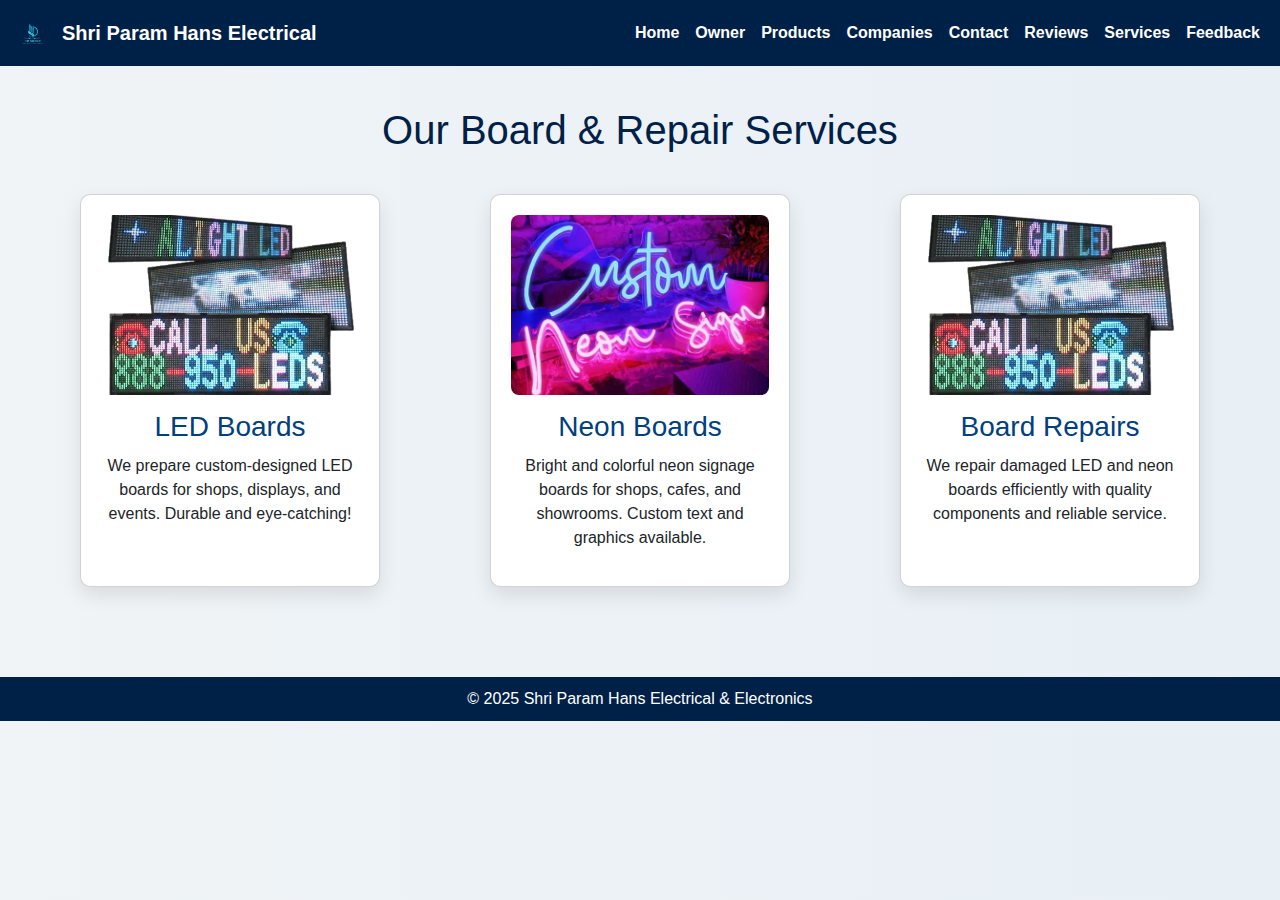
<file: services.html>
<!DOCTYPE html>
<html lang="en">
<head>
  <meta charset="UTF-8">
  <title>Our Services | Shri Param Hans Electrical</title>
  <link rel="stylesheet" href="style.css">
  <link href="https://cdn.jsdelivr.net/npm/bootstrap@5.3.0/dist/css/bootstrap.min.css" rel="stylesheet">
  <!-- Bootstrap JS -->
<script src="https://cdn.jsdelivr.net/npm/bootstrap@5.3.0/dist/js/bootstrap.bundle.min.js"></script>

  <style>
    body {
      margin: 0;
      font-family: 'Segoe UI', sans-serif;
      background: linear-gradient(to right, #f0f4f7, #e8eff5);
      color: #333;
    }

     .navbar {
            background-color: #002147;
        }

        .navbar-brand, .nav-link {
            color: white !important;
            font-weight: bold;
        }

        .navbar-brand img {
            height: 40px;
            margin-right: 10px;
        }


    .content {
      padding: 40px;
    }

    h1 {
      color: #002147;
      text-align: center;
      margin-bottom: 40px;
    }

    .service-cards {
      display: flex;
      justify-content: space-around;
      flex-wrap: wrap;
      gap: 30px;
    }

    .card {
      background: white;
      border-radius: 10px;
      box-shadow: 0 8px 20px rgba(0, 0, 0, 0.1);
      padding: 20px;
      max-width: 300px;
      text-align: center;
      transition: transform 0.3s;
    }

    .card:hover {
      transform: translateY(-10px);
    }

    .card img {
      width: 100%;
      height: 180px;
      object-fit: cover;
      border-radius: 8px;
    }

    .card h3 {
      margin: 15px 0 10px;
      color: #004080;
    }

    footer {
      background-color: #002147;
      color: white;
      text-align: center;
      padding: 10px;
      margin-top: 50px;
    }
  </style>
</head>
<body>
<!-- Navbar -->
<nav class="navbar navbar-expand-lg">
    <div class="container-fluid">
        <a class="navbar-brand d-flex align-items-center" href="#">
            <img src="images/logo.png" alt="Logo">
            Shri Param Hans Electrical
        </a>
        <button class="navbar-toggler bg-light" type="button" data-bs-toggle="collapse" data-bs-target="#navbarNav">
            <span class="navbar-toggler-icon text-white"></span>
        </button>
        <div class="collapse navbar-collapse justify-content-end" id="navbarNav">
            <ul class="navbar-nav">
                <li class="nav-item"><a class="nav-link" href="index.html">Home</a></li>
                 <li class="nav-item"><a  class="nav-link" href="owner.html">Owner</a></li>
                <li class="nav-item"><a class="nav-link" href="products.html">Products</a></li>
                <li class="nav-item"><a class="nav-link" href="companies.html">Companies</a></li>
                <li class="nav-item"><a class="nav-link" href="contact.html">Contact</a></li>
                <li class="nav-item"><a class="nav-link" href="reviews.html">Reviews</a></li>
                <li class="nav-item"><a  class="nav-link"href="services.html">Services</a></li>
                  <li class="nav-item"><a class="nav-link" href="feedback.html">Feedback</a></li>
            </ul>
        </div>
    </div>
</nav>

<div class="content">
  <h1>Our Board & Repair Services</h1>

  <div class="service-cards">
    <div class="card">
      <img src="images/boards.png" alt="LED Boards">
      <h3>LED Boards</h3>
      <p>We prepare custom-designed LED boards for shops, displays, and events. Durable and eye-catching!</p>
    </div>

    <div class="card">
      <img src="images/neon.webp" alt="Neon Boards">
      <h3>Neon Boards</h3>
      <p>Bright and colorful neon signage boards for shops, cafes, and showrooms. Custom text and graphics available.</p>
    </div>

    <div class="card">
      <img src="images/boards.png" alt="Repair Services">
      <h3>Board Repairs</h3>
      <p>We repair damaged LED and neon boards efficiently with quality components and reliable service.</p>
    </div>
  </div>
</div>

<footer>&copy; 2025 Shri Param Hans Electrical & Electronics</footer>

</body>
</html>
</file>
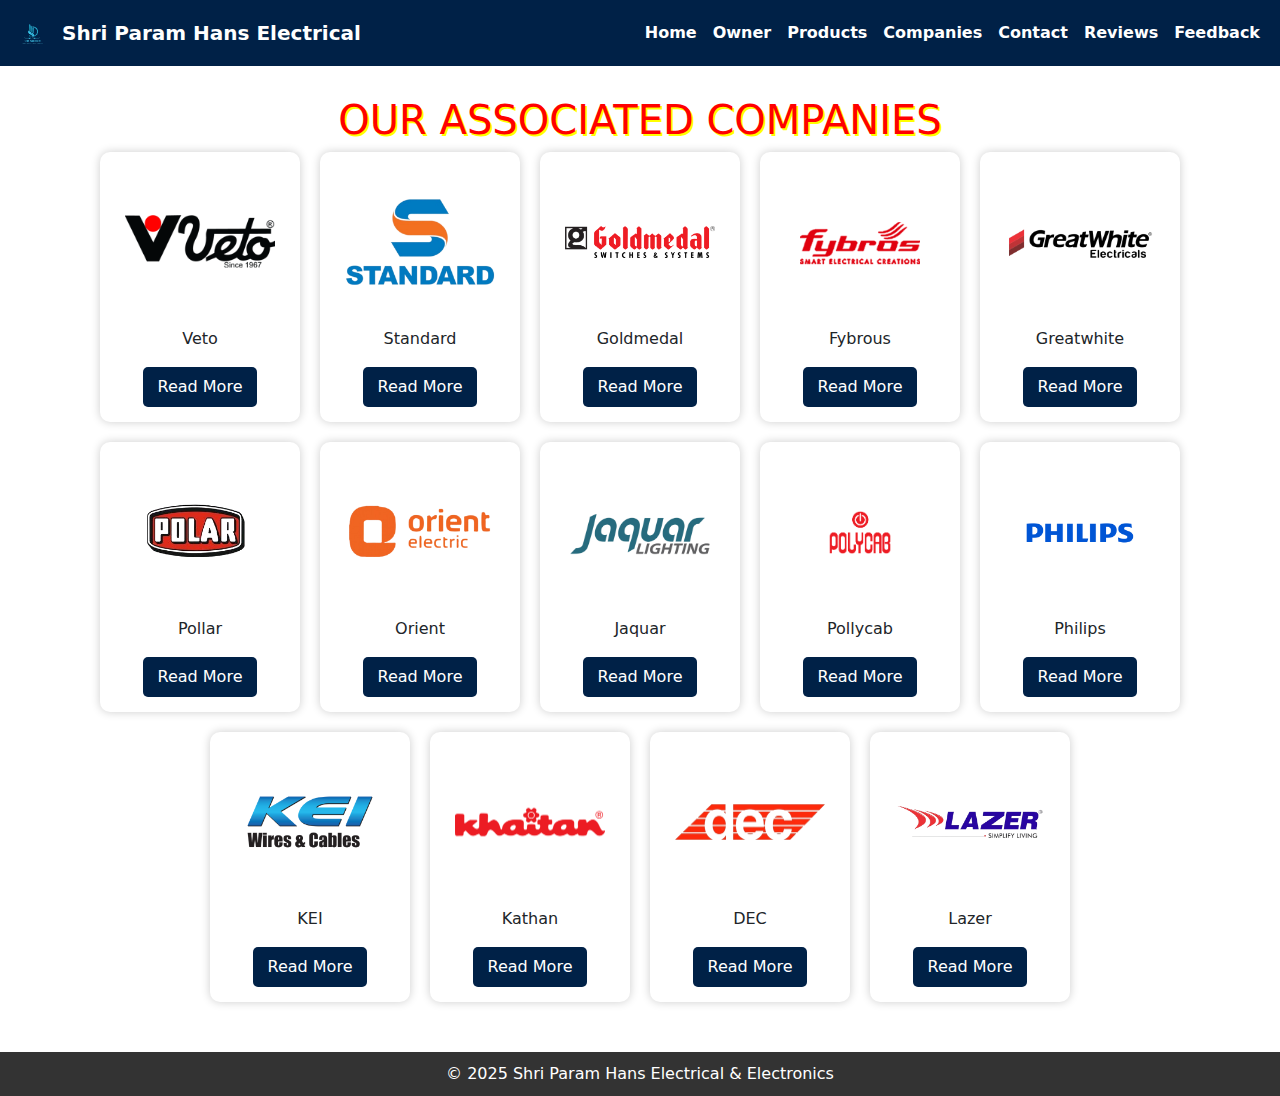
<file: shop/companies.html>
<!DOCTYPE html>
<html lang="en">
<head>
    <meta charset="UTF-8">
    <title>Companies | Shri Param Hans Electrical</title>
    <link rel="stylesheet" href="style.css">
    <link href="https://cdn.jsdelivr.net/npm/bootstrap@5.3.0/dist/css/bootstrap.min.css" rel="stylesheet">
    <!-- Bootstrap JS -->
<script src="https://cdn.jsdelivr.net/npm/bootstrap@5.3.0/dist/js/bootstrap.bundle.min.js"></script>
<meta name="google-site-verification" content="XFP5zxCz9aqmnJMfqTaJnBy1kudJHHuGz16v0EM0m2c" />
<link rel="canonical" href="https://shri-paramhans-electrical-electronics.netlify.app/companies.html" />




    <style>
         .navbar {
            background-color: #002147;
        }

        .navbar-brand, .nav-link {
            color: white !important;
            font-weight: bold;
        }

        .navbar-brand img {
            height: 40px;
            margin-right: 10px;
        }

        .company-grid {
            display: flex;
            flex-wrap: wrap;
            justify-content: center;
            gap: 20px;
        }
        .company-card {
            background: white;
            width: 200px;
            padding: 15px;
            text-align: center;
            border-radius: 10px;
            box-shadow: 0 0 10px rgba(0,0,0,0.2);
            transition: transform 0.3s;
        }
        .company-card:hover {
            transform: scale(1.05);
        }
        .company-card img {
            width: 150px;
            height: 150px;
            object-fit: contain;
            margin-bottom: 10px;
        }
        .company-card button {
            background: #002147;
            color: white;
            border: none;
            padding: 8px 15px;
            border-radius: 5px;
            cursor: pointer;
        }
        .company-card button:hover {
            background: #004080;
        }

        #overlay {
            display: none;
            position: fixed;
            top: 0; left: 0;
            width: 100%; height: 100%;
            background: rgba(0,0,0,0.5);
            z-index: 999;
        }
        #modal {
            display: none;
            position: fixed;
            top: 50%; left: 50%;
            transform: translate(-50%, -50%);
            background: white;
            padding: 20px;
            border-radius: 10px;
            box-shadow: 0 0 10px #000;
            z-index: 1000;
            max-width: 400px;
            text-align: center;
        }
        #modal button {
            margin-top: 10px;
        }
        .k3
        {
            color:red;
    text-align: center;
    text-shadow: 2px 2px yellow;
    text-transform: uppercase;
    font-size: 40px;
        }
    </style>
</head>
<body>

<!-- Navbar -->
<nav class="navbar navbar-expand-lg">
    <div class="container-fluid">
        <a class="navbar-brand d-flex align-items-center" href="#">
            <img src="images/logo.png" alt="Logo">
            Shri Param Hans Electrical
        </a>
        <button class="navbar-toggler bg-light" type="button" data-bs-toggle="collapse" data-bs-target="#navbarNav">
            <span class="navbar-toggler-icon text-white"></span>
        </button>
        <div class="collapse navbar-collapse justify-content-end" id="navbarNav">
            <ul class="navbar-nav">
                <li class="nav-item"><a class="nav-link" href="index.html">Home</a></li>
                 <li class="nav-item"><a  class="nav-link" href="owner.html">Owner</a></li>
                <li class="nav-item"><a class="nav-link" href="products.html">Products</a></li>
                <li class="nav-item"><a class="nav-link" href="companies.html">Companies</a></li>
                <li class="nav-item"><a class="nav-link" href="contact.html">Contact</a></li>
                <li class="nav-item"><a class="nav-link" href="reviews.html">Reviews</a></li>
                  <li class="nav-item"><a class="nav-link" href="feedback.html">Feedback</a></li>
            </ul>
        </div>
    </div>
</nav>

<div class="content">
    <h1 class="k3">Our Associated Companies</h1>

    <div class="company-grid">
        <div class="company-card">
            <img src="images/veto.png" alt="Veto">
            <p>Veto</p>
            <button onclick="showModal('Veto', 'Veto is known for high-quality wires, cables, and electrical products.')">Read More</button>
        </div>

        <div class="company-card">
            <img src="images/Standard.png" alt="Standard">
            <p>Standard</p>
            <button onclick="showModal('Standard', 'Standard Electricals specializes in switches, fans, and modular electrical accessories.')">Read More</button>
        </div>

        <div class="company-card">
            <img src="images/gold medal.png" alt="Goldmedal">
            <p>Goldmedal</p>
            <button onclick="showModal('Goldmedal', 'Innovative switches, home automation, and modular accessories from Goldmedal.')">Read More</button>
        </div>

        <div class="company-card">
            <img src="images/fybros.png" alt="Fybrous">
            <p>Fybrous</p>
            <button onclick="showModal('Fybrous', 'Fybrous provides top-quality electrical wires and solutions for industrial use.')">Read More</button>
        </div>

        <div class="company-card">
            <img src="images/Great-White.png" alt="Greatwhite">
            <p>Greatwhite</p>
            <button onclick="showModal('Greatwhite', 'Greatwhite offers modular switches, MCBs, and electrical solutions.')">Read More</button>
        </div>

        <div class="company-card">
            <img src="images/Polar.png" alt="Pollar">
            <p>Pollar</p>
            <button onclick="showModal('Pollar', 'Pollar is a trusted brand for ceiling fans and electrical appliances.')">Read More</button>
        </div>

        <div class="company-card">
            <img src="images/orient.png" alt="Orient">
            <p>Orient</p>
            <button onclick="showModal('Orient', 'Orient Electric offers fans, lights, and electrical home appliances.')">Read More</button>
        </div>

        <div class="company-card">
            <img src="images/jaquar.png" alt="Jaquar">
            <p>Jaquar</p>
            <button onclick="showModal('Jaquar', 'Jaquar Lighting is renowned for premium lighting and sanitary products.')">Read More</button>
        </div>

        <div class="company-card">
            <img src="images/polycab.png" alt="Pollycab">
            <p>Pollycab</p>
            <button onclick="showModal('Pollycab', 'Pollycab manufactures high-quality wires, cables, and electrical solutions.')">Read More</button>
        </div>

        <div class="company-card">
            <img src="images/philips.png" alt="Philips">
            <p>Philips</p>
            <button onclick="showModal('Philips', 'Global leader in LED lighting and smart electrical products.')">Read More</button>
        </div>

        <div class="company-card">
            <img src="images/Kei.png" alt="KEI">
            <p>KEI</p>
            <button onclick="showModal('KEI', 'KEI is a pioneer in wire and cable manufacturing for industrial use.')">Read More</button>
        </div>

        <div class="company-card">
            <img src="images/kww.png" alt="Kathan">
            <p>Kathan</p>
            <button onclick="showModal('Kathan', 'Kathan specializes in decorative lights and electrical solutions.')">Read More</button>
        </div>

        <div class="company-card">
            <img src="images/Dec.png" alt="DEC">
            <p>DEC</p>
            <button onclick="showModal('DEC', 'DEC provides quality electrical items and accessories.')">Read More</button>
        </div>

        <div class="company-card">
            <img src="images/lazer.png" alt="Lazer">
            <p>Lazer</p>
            <button onclick="showModal('Lazer', 'Lazer provides quality electrical items and accessories.')">Read More</button>
        </div>
    </div>

</div>

<div id="overlay" onclick="closeModal()"></div>
<div id="modal">
    <h2 id="modalTitle"></h2>
    <p id="modalContent"></p>
    <button onclick="closeModal()">Close</button>
</div>

<footer>&copy; 2025 Shri Param Hans Electrical & Electronics</footer>

<script>
function showModal(title, content) {
    document.getElementById('modalTitle').innerText = title;
    document.getElementById('modalContent').innerText = content;
    document.getElementById('modal').style.display = 'block';
    document.getElementById('overlay').style.display = 'block';
}

function closeModal() {
    document.getElementById('modal').style.display = 'none';
    document.getElementById('overlay').style.display = 'none';
}
</script>

</body>
</html>
</file>
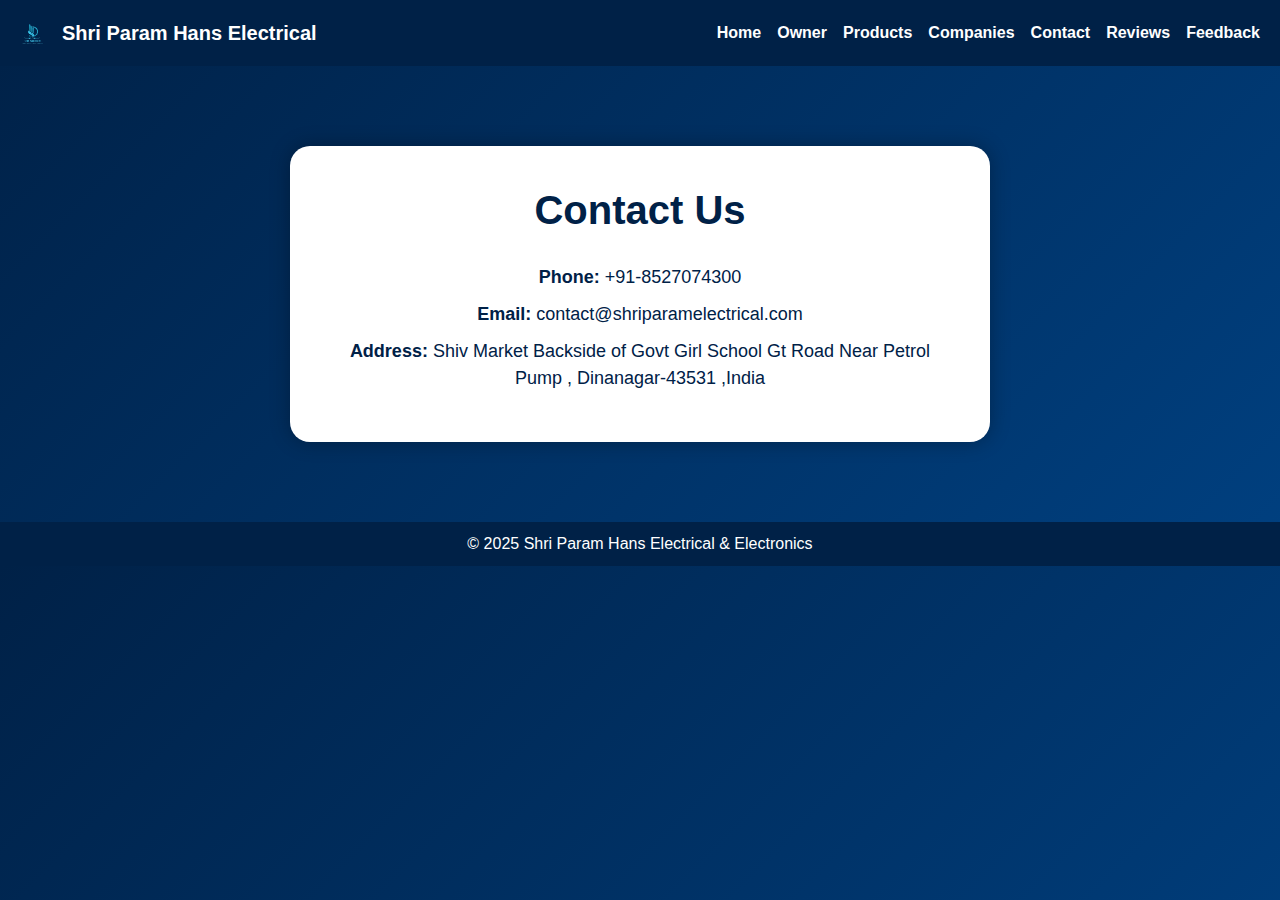
<file: shop/contact.html>
<!DOCTYPE html>
<html lang="en">
<head>
    <meta charset="UTF-8">
    <title>Contact | Shri Param Hans Electrical</title>
    <meta name="viewport" content="width=device-width, initial-scale=1">
    
    <!-- Bootstrap CDN -->
    <link href="https://cdn.jsdelivr.net/npm/bootstrap@5.3.0/dist/css/bootstrap.min.css" rel="stylesheet">
    <!-- Bootstrap JS -->
<script src="https://cdn.jsdelivr.net/npm/bootstrap@5.3.0/dist/js/bootstrap.bundle.min.js"></script>
<meta name="google-site-verification" content="XFP5zxCz9aqmnJMfqTaJnBy1kudJHHuGz16v0EM0m2c" />
<link rel="canonical" href="https://shri-paramhans-electrical-electronics.netlify.app/contact.html" />






    <style>
        body {
            background: linear-gradient(135deg, #002147, #004080);
            color: white;
            font-family: Arial, sans-serif;
        }

        .navbar {
            background-color: #002147;
        }

        .navbar-brand, .nav-link {
            color: white !important;
            font-weight: bold;
        }

        .navbar-brand img {
            height: 40px;
            margin-right: 10px;
        }

        .contact-container {
            background: white;
            color: #002147;
            border-radius: 20px;
            padding: 40px;
            max-width: 700px;
            margin: 80px auto;
            box-shadow: 0 0 20px rgba(0,0,0,0.3);
            animation: fadeIn 1s ease;
        }

        h1 {
            font-weight: bold;
            text-align: center;
            margin-bottom: 30px;
        }

        p {
            font-size: 18px;
            text-align: center;
            margin: 10px 0;
        }

        footer {
            background: #002147;
            color: white;
            text-align: center;
            padding: 10px;
            margin-top: 50px;
        }

        @keyframes fadeIn {
            from { opacity: 0; transform: translateY(-20px); }
            to { opacity: 1; transform: translateY(0); }
        }
    </style>
</head>
<body>

<!-- Navbar -->
<nav class="navbar navbar-expand-lg">
    <div class="container-fluid">
        <a class="navbar-brand d-flex align-items-center" href="#">
            <img src="images/logo.png" alt="Logo">
            Shri Param Hans Electrical
        </a>
        <button class="navbar-toggler bg-light" type="button" data-bs-toggle="collapse" data-bs-target="#navbarNav">
            <span class="navbar-toggler-icon text-white"></span>
        </button>
        <div class="collapse navbar-collapse justify-content-end" id="navbarNav">
            <ul class="navbar-nav">
                <li class="nav-item"><a class="nav-link" href="index.html">Home</a></li>
                 <li class="nav-item"><a  class="nav-link" href="owner.html">Owner</a></li>
                <li class="nav-item"><a class="nav-link" href="products.html">Products</a></li>
                <li class="nav-item"><a class="nav-link" href="companies.html">Companies</a></li>
                <li class="nav-item"><a class="nav-link" href="contact.html">Contact</a></li>
                <li class="nav-item"><a class="nav-link" href="reviews.html">Reviews</a></li>
                  <li class="nav-item"><a class="nav-link" href="feedback.html">Feedback</a></li>
            </ul>
        </div>
    </div>
</nav>

<!-- Contact Section -->
<div class="contact-container">
    <h1>Contact Us</h1>
    <p><strong>Phone:</strong> +91-8527074300</p>
    <p><strong>Email:</strong> contact@shriparamelectrical.com</p>
    <p><strong>Address:</strong> Shiv Market Backside of Govt Girl School Gt Road Near Petrol Pump , Dinanagar-43531 ,India</p>
</div>

<footer>
    &copy; 2025 Shri Param Hans Electrical & Electronics
</footer>

<!-- Bootstrap JS -->
<script src="https://cdn.jsdelivr.net/npm/bootstrap@5.3.0/dist/js/bootstrap.bundle.min.js"></script>

</body>
</html>
</file>
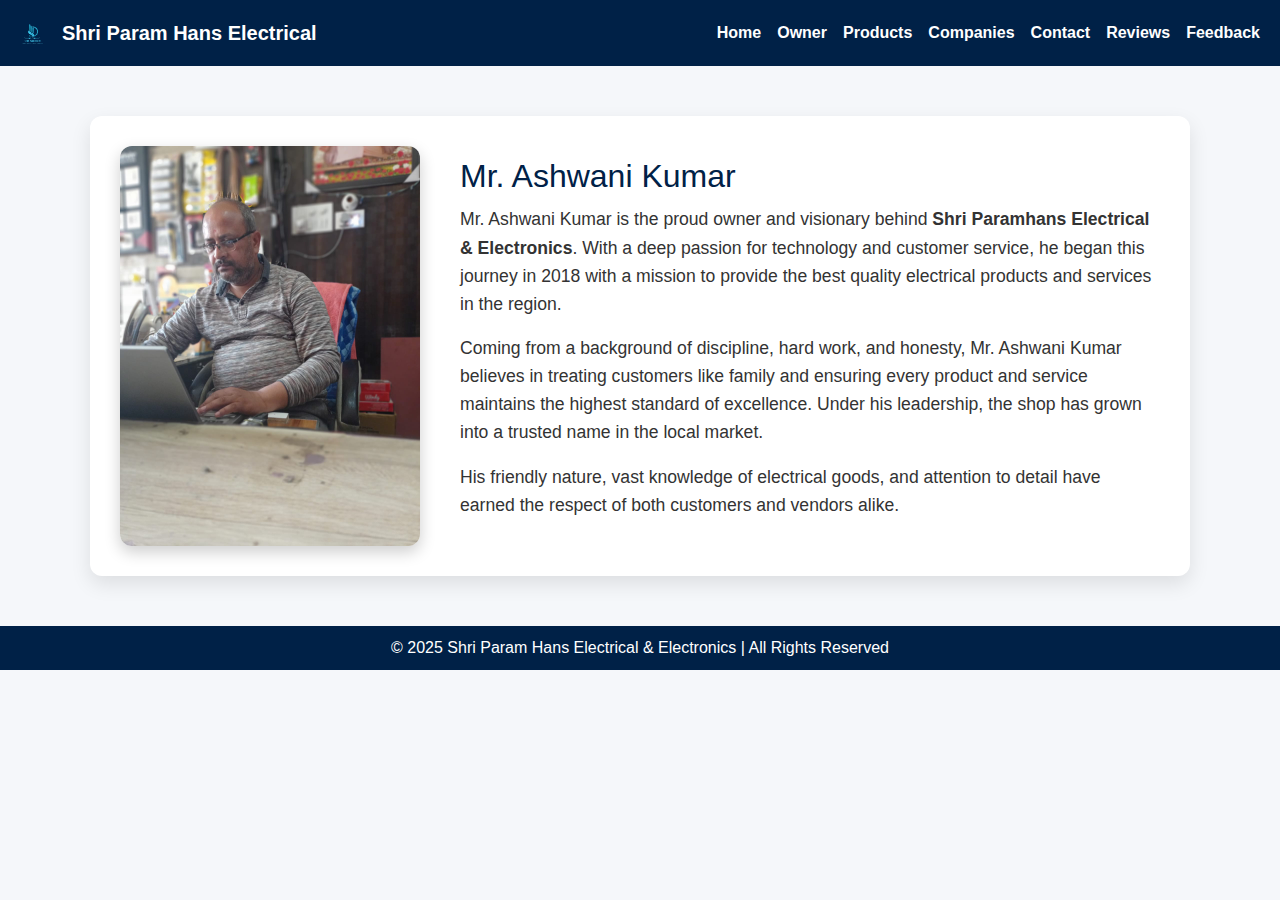
<file: shop/owner.html>
<!DOCTYPE html>
<html lang="en">
<head>
  <meta charset="UTF-8">
  <title>Owner | Shri Param Hans Electrical & Electronics</title>
  <link rel="stylesheet" href="style.css">
  <link href="https://cdn.jsdelivr.net/npm/bootstrap@5.3.0/dist/css/bootstrap.min.css" rel="stylesheet">
  <!-- Bootstrap JS -->
<script src="https://cdn.jsdelivr.net/npm/bootstrap@5.3.0/dist/js/bootstrap.bundle.min.js"></script>
<meta name="google-site-verification" content="XFP5zxCz9aqmnJMfqTaJnBy1kudJHHuGz16v0EM0m2c" />
<link rel="canonical" href="https://shri-paramhans-electrical-electronics.netlify.app/owner.html" />






  <style>
    body {
      margin: 0;
      font-family: 'Segoe UI', sans-serif;
      background: #f5f7fa;
      color: #333;
    }

     .navbar {
            background-color: #002147;
        }

        .navbar-brand, .nav-link {
            color: white !important;
            font-weight: bold;
        }

        .navbar-brand img {
            height: 40px;
            margin-right: 10px;
        }


    .content {
      max-width: 1100px;
      margin: 50px auto;
      padding: 30px;
      background-color: white;
      border-radius: 12px;
      box-shadow: 0 8px 20px rgba(0, 0, 0, 0.1);
    }

    .owner-section {
      display: flex;
      flex-wrap: wrap;
      gap: 40px;
      align-items: center;
    }

    .owner-section img {
      width: 300px;
      border-radius: 12px;
      box-shadow: 0 6px 16px rgba(0, 0, 0, 0.2);
    }

    .owner-section .details {
      flex: 1;
    }

    .owner-section h2 {
      color: #002147;
      margin-bottom: 10px;
    }

    .owner-section p {
      font-size: 1.1rem;
      line-height: 1.6;
    }

    footer {
      background-color: #002147;
      color: white;
      text-align: center;
      padding: 10px;
      margin-top: 50px;
    }
  </style>
</head>
<body>

<!-- Navbar -->
<nav class="navbar navbar-expand-lg">
    <div class="container-fluid">
        <a class="navbar-brand d-flex align-items-center" href="#">
            <img src="images/logo.png" alt="Logo">
            Shri Param Hans Electrical
        </a>
        <button class="navbar-toggler bg-light" type="button" data-bs-toggle="collapse" data-bs-target="#navbarNav">
            <span class="navbar-toggler-icon text-white"></span>
        </button>
        <div class="collapse navbar-collapse justify-content-end" id="navbarNav">
            <ul class="navbar-nav">
                <li class="nav-item"><a class="nav-link" href="index.html">Home</a></li>
                 <li class="nav-item"><a  class="nav-link" href="owner.html">Owner</a></li>
                <li class="nav-item"><a class="nav-link" href="products.html">Products</a></li>
                <li class="nav-item"><a class="nav-link" href="companies.html">Companies</a></li>
                <li class="nav-item"><a class="nav-link" href="contact.html">Contact</a></li>
                <li class="nav-item"><a class="nav-link" href="reviews.html">Reviews</a></li>
                <li class="nav-item"><a class="nav-link" href="feedback.html">Feedback</a></li>
            </ul>
        </div>
    </div>
</nav>
<div class="content">
  <div class="owner-section">
    <img src="images/papa.jpg" alt="Owner Photo">
    <div class="details">
      <h2>Mr. Ashwani Kumar</h2>
      <p>
        Mr. Ashwani Kumar is the proud owner and visionary behind <strong>Shri Paramhans Electrical & Electronics</strong>. 
        With a deep passion for technology and customer service, he began this journey in 2018 with a mission to provide 
        the best quality electrical products and services in the region.
      </p>
      <p>
        Coming from a background of discipline, hard work, and honesty, Mr. Ashwani Kumar  believes in treating customers like family 
        and ensuring every product and service maintains the highest standard of excellence. Under his leadership, the shop 
        has grown into a trusted name in the local market.
      </p>
      <p>
        His friendly nature, vast knowledge of electrical goods, and attention to detail have earned the respect of both 
        customers and vendors alike.
      </p>
    </div>
  </div>
</div>

<footer>
  &copy; 2025 Shri Param Hans Electrical & Electronics | All Rights Reserved
</footer>

</body>
</html>
</file>
<file: style.css>
body {
    font-family: Arial, sans-serif;
    margin: 0;
    padding: 0;
    background: #f9f9f9;
    overflow-x: hidden;
}


.content {
    padding: 30px;
    width: 100%;
    margin: 0;
    background: none;
    border-radius: 0;
    box-shadow: none;
    animation: fadeIn 1s ease;
}

footer {
    background: #333;
    color: white;
    text-align: center;
    padding: 10px;
    margin-top: 20px;
    animation: slideUp 1s ease;
}

img {
    border-radius: 10px;
    transition: transform 0.3s;
}

img:hover {
    transform: scale(1.05);
}

button {
    background: #002147;
    color: white;
    padding: 10px 20px;
    border: none;
    border-radius: 5px;
    cursor: pointer;
    transition: background 0.3s;
}

button:hover {
    background: #004080;
}

/* Animations */
@keyframes slideDown {
    from { transform: translateY(-100%); opacity: 0; }
    to { transform: translateY(0); opacity: 1; }
}

@keyframes slideUp {
    from { transform: translateY(100%); opacity: 0; }
    to { transform: translateY(0); opacity: 1; }
}

@keyframes fadeIn {
    from { opacity: 0; transform: scale(0.95); }
    to { opacity: 1; transform: scale(1); }
}

/* Gallery2 Styles */


*
{
    box-sizing: border-box;
}
body
{
    font-family: 'Franklin Gothic Medium', 'Arial Narrow', Arial, sans-serif;
    margin: 0;
    padding: 0;
}
.header
{
    text-align: center;
    padding: 32px;
    
}
.header span
{
    font-style: italic;
    font-weight: 100;
}
.container
{
    display: flex;
    flex-wrap: wrap;
    padding: 0 5px;
    justify-content: center;
}
.image
{
    width: 100%;
    height: 500px;
}
.gallery
{
    flex: 25%;
    max-width: 25%;
    padding: 0 5px;
}
.gallery img
{
    margin-top: 8px;
    vertical-align: middle;
    object-fit: cover;
}
@media (max-width:900px)
{
    .gallery
    {
        flex: 50%;
        max-width: 50%;
    } 
}
@media (max-width:600px)
{
    .gallery
    {
        flex: 100%;
        max-width: 100%;
    } 
}

/* Responsive Design */
</file>
<file: shop/style.css>
body {
    font-family: Arial, sans-serif;
    margin: 0;
    padding: 0;
    background: #f9f9f9;
    overflow-x: hidden;
}


.content {
    padding: 30px;
    width: 100%;
    margin: 0;
    background: none;
    border-radius: 0;
    box-shadow: none;
    animation: fadeIn 1s ease;
}

footer {
    background: #333;
    color: white;
    text-align: center;
    padding: 10px;
    margin-top: 20px;
    animation: slideUp 1s ease;
}

img {
    border-radius: 10px;
    transition: transform 0.3s;
}

img:hover {
    transform: scale(1.05);
}

button {
    background: #002147;
    color: white;
    padding: 10px 20px;
    border: none;
    border-radius: 5px;
    cursor: pointer;
    transition: background 0.3s;
}

button:hover {
    background: #004080;
}

/* Animations */
@keyframes slideDown {
    from { transform: translateY(-100%); opacity: 0; }
    to { transform: translateY(0); opacity: 1; }
}

@keyframes slideUp {
    from { transform: translateY(100%); opacity: 0; }
    to { transform: translateY(0); opacity: 1; }
}

@keyframes fadeIn {
    from { opacity: 0; transform: scale(0.95); }
    to { opacity: 1; transform: scale(1); }
}

/* Gallery2 Styles */


*
{
    box-sizing: border-box;
}
body
{
    font-family: 'Franklin Gothic Medium', 'Arial Narrow', Arial, sans-serif;
    margin: 0;
    padding: 0;
}
.header
{
    text-align: center;
    padding: 32px;
    
}
.header span
{
    font-style: italic;
    font-weight: 100;
}
.container
{
    display: flex;
    flex-wrap: wrap;
    padding: 0 5px;
    justify-content: center;
}
.image
{
    width: 100%;
    height: 500px;
}
.gallery
{
    flex: 25%;
    max-width: 25%;
    padding: 0 5px;
}
.gallery img
{
    margin-top: 8px;
    vertical-align: middle;
    object-fit: cover;
}
@media (max-width:900px)
{
    .gallery
    {
        flex: 50%;
        max-width: 50%;
    } 
}
@media (max-width:600px)
{
    .gallery
    {
        flex: 100%;
        max-width: 100%;
    } 
}

/* Responsive Design */
</file>
